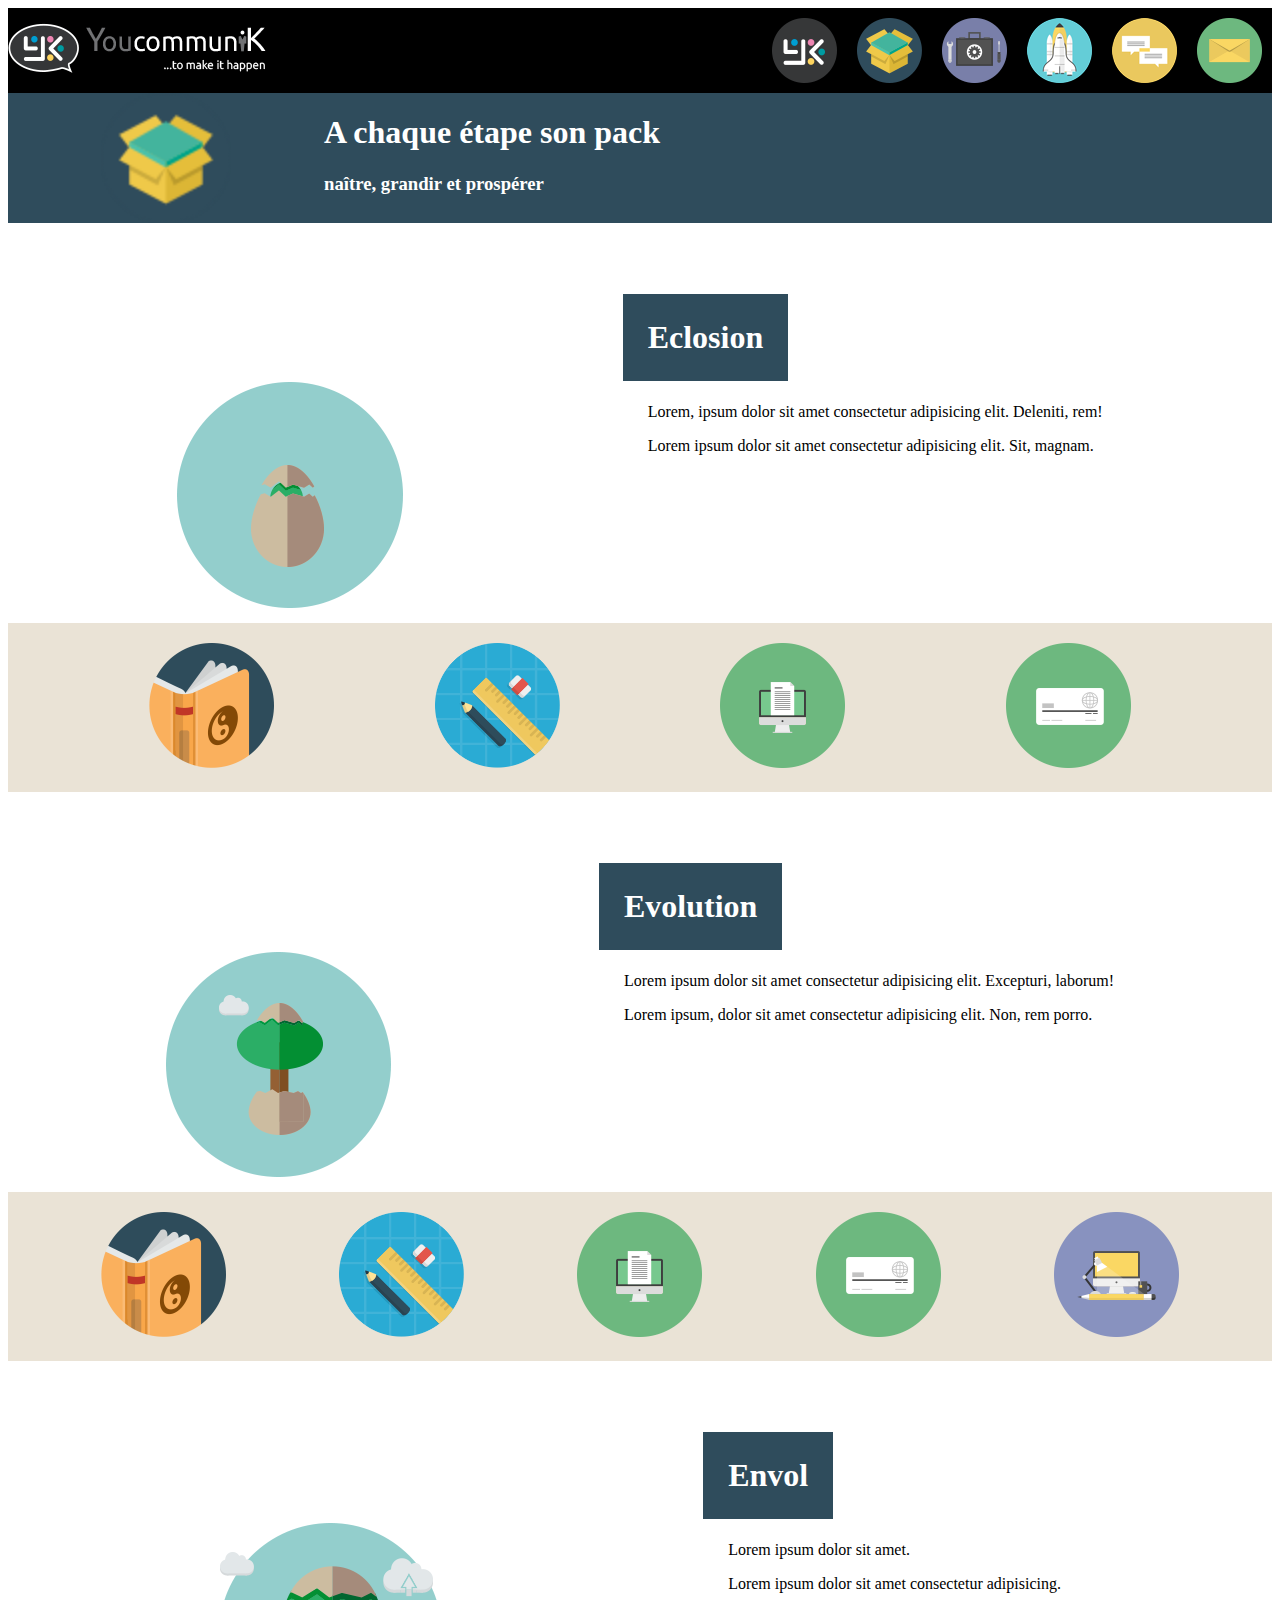
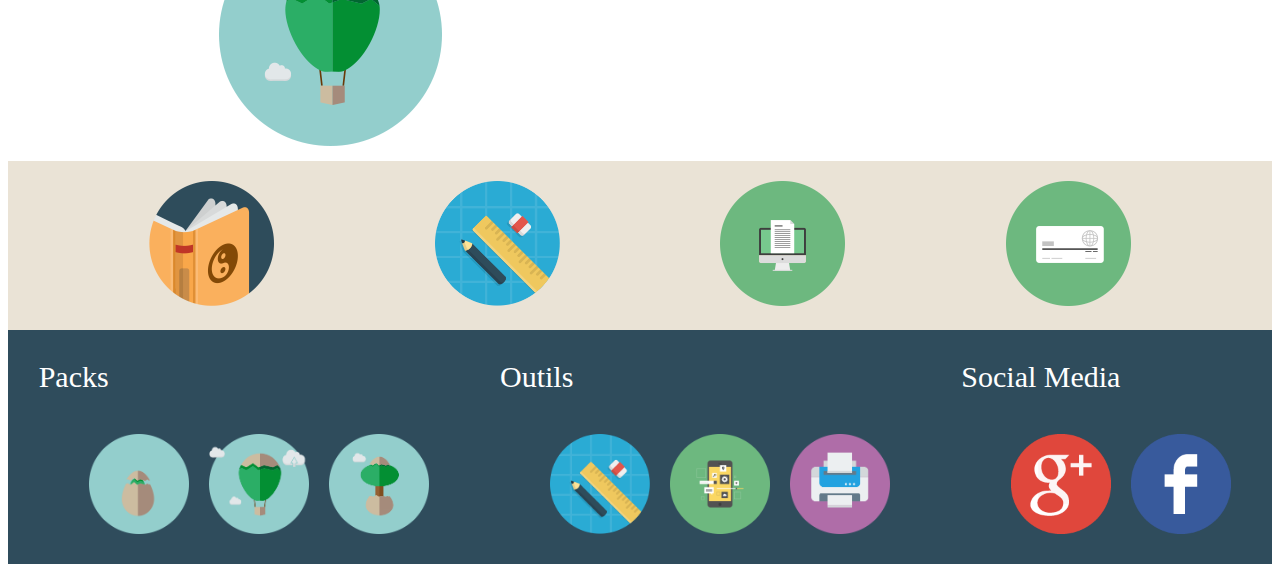
<file: Exercice_10_beyounik/index.html>
<!DOCTYPE html>
<html lang="fr">
<head>
    <meta charset="UTF-8">
    <meta http-equiv="X-UA-Compatible" content="IE=edge">
    <meta name="viewport" content="width=device-width, initial-scale=1.0">
    <title>Document</title>

    <link rel="stylesheet" href="./public/CSS/style.css">

</head>
<body>

    <header>
        <div class="logo">
            <img src="./public/img/logo-horizontal-fond-noir-couleur.png" alt="logo">
        </div>
        <div class="navbar">
            <img src="./public/img/home-icon.png" alt="">
            <img src="./public/img/packages-icon.png" alt="">
            <img src="./public/img/outils-icon.png" alt="">
            <img src="./public/img/projets-icon.png" alt="">
            <img src="./public/img/temoignages-icon.png" alt="">
            <img src="./public/img/contact-icon.png" alt="">
        </div>
    </header>

    <section class="first">
        <div class="first_logo">
            <img src="./public/img/packages-icon.png" alt="">
        </div>
        <div class="first_h1_h2">
            <h1>A chaque étape son pack</h1>
            <h3>naître, grandir et prospérer</h3>
        </div>
    </section>

    <section class="second">
        <div class="second_img">
            <img src="public/img/icon-eclosion.png">
        </div>
        <div class="second_text">
            <h1>Eclosion</h1>
            <p>Lorem, ipsum dolor sit amet consectetur adipisicing elit. Deleniti, rem!</p>
            <p>Lorem ipsum dolor sit amet consectetur adipisicing elit. Sit, magnam.</p>
        </div>
    </section>

    <section class="third">
        <div class="third_image1">
            <img src="./public/img/Logo-logo.png" alt="">
        </div>
        <div class="third_image2">
            <img src="./public/img/icon-charte-graphic.png" alt="">
        </div>
        <div class="third_image3">
            <img src="./public/img/site-single-page.png" alt="">
        </div>
        <div class="third_image4">
            <img src="./public/img/carte-visite.png" alt="">
        </div>
    </section>

    <section class="fourth">
        <div class="fourth_img">
            <img src="./public/img/icon-evolution.png" alt="">
        </div>
        <div class="fourth_text">
            <h1>Evolution</h1>
            <p>Lorem ipsum dolor sit amet consectetur adipisicing elit. Excepturi, laborum!</p>
            <p>Lorem ipsum, dolor sit amet consectetur adipisicing elit. Non, rem porro.</p>
        </div>
    </section>

    <section class="fifth">
        <div class="fifth_image1">
            <img src="./public/img/Logo-logo.png" alt="">
        </div>
        <div class="fifth_image2">
            <img src="./public/img/icon-charte-graphic.png" alt="">
        </div>
        <div class="fifth_image3">
            <img src="./public/img/site-single-page.png" alt="">
        </div>
        <div class="fifth_image4">
            <img src="./public/img/carte-visite.png" alt="">
        </div>
        <div class="fifth_image5">
            <img src="./public/img/site-vitrine.png" alt="">
        </div>

    </section>

    <section class="sixth">
        <div class="sixth_img">
            <img src="./public/img/icon-envole.png" alt="">
        </div>
        <div class="sixth_text">
            <h1>Envol</h1>
            <p>Lorem ipsum dolor sit amet.</p>
            <p>Lorem ipsum dolor sit amet consectetur adipisicing.</p>
        </div>
    </section>

    <section class="seventh">
        <div class="seventh_image1">
            <img src="./public/img/Logo-logo.png" alt="">
        </div>
        <div class="seventh_image2">
            <img src="./public/img/icon-charte-graphic.png" alt="">
        </div>
        <div class="seventh_image3">
            <img src="./public/img/site-single-page.png" alt="">
        </div>
        <div class="seventh_image4">
            <img src="./public/img/carte-visite.png" alt="">
        </div>

    </section>

    <footer>
        <div class="footer_pack">
            <p>Packs</p>
            <ul>
                <li><img src="./public/img/icon-eclosion.png" alt=""></li>
                <li><img src="./public/img/icon-envole.png" alt=""></li>
                <li><img src="./public/img/icon-evolution.png" alt=""></li>
            </ul>
        </div>
        <div class="footer_outils">
            <p>Outils</p>
            <ul>
                <li><img src="./public/img/icon-charte-graphic.png" alt=""></li>
                <li><img src="./public/img/reseaux-sociaux.png" alt=""></li>
                <li><img src="./public/img/print.png" alt=""></li>
            </ul>
        </div>
        <div class="footer_socialmedia">
            <p>Social Media</p>
            <ul>
                <li><img src="./public/img/google-plus.png" alt=""></li>
                <li><img src="./public/img/social-f.png" alt=""></li>
            </ul>
        </div>
    </footer>
    
</body>
</html>
</file>
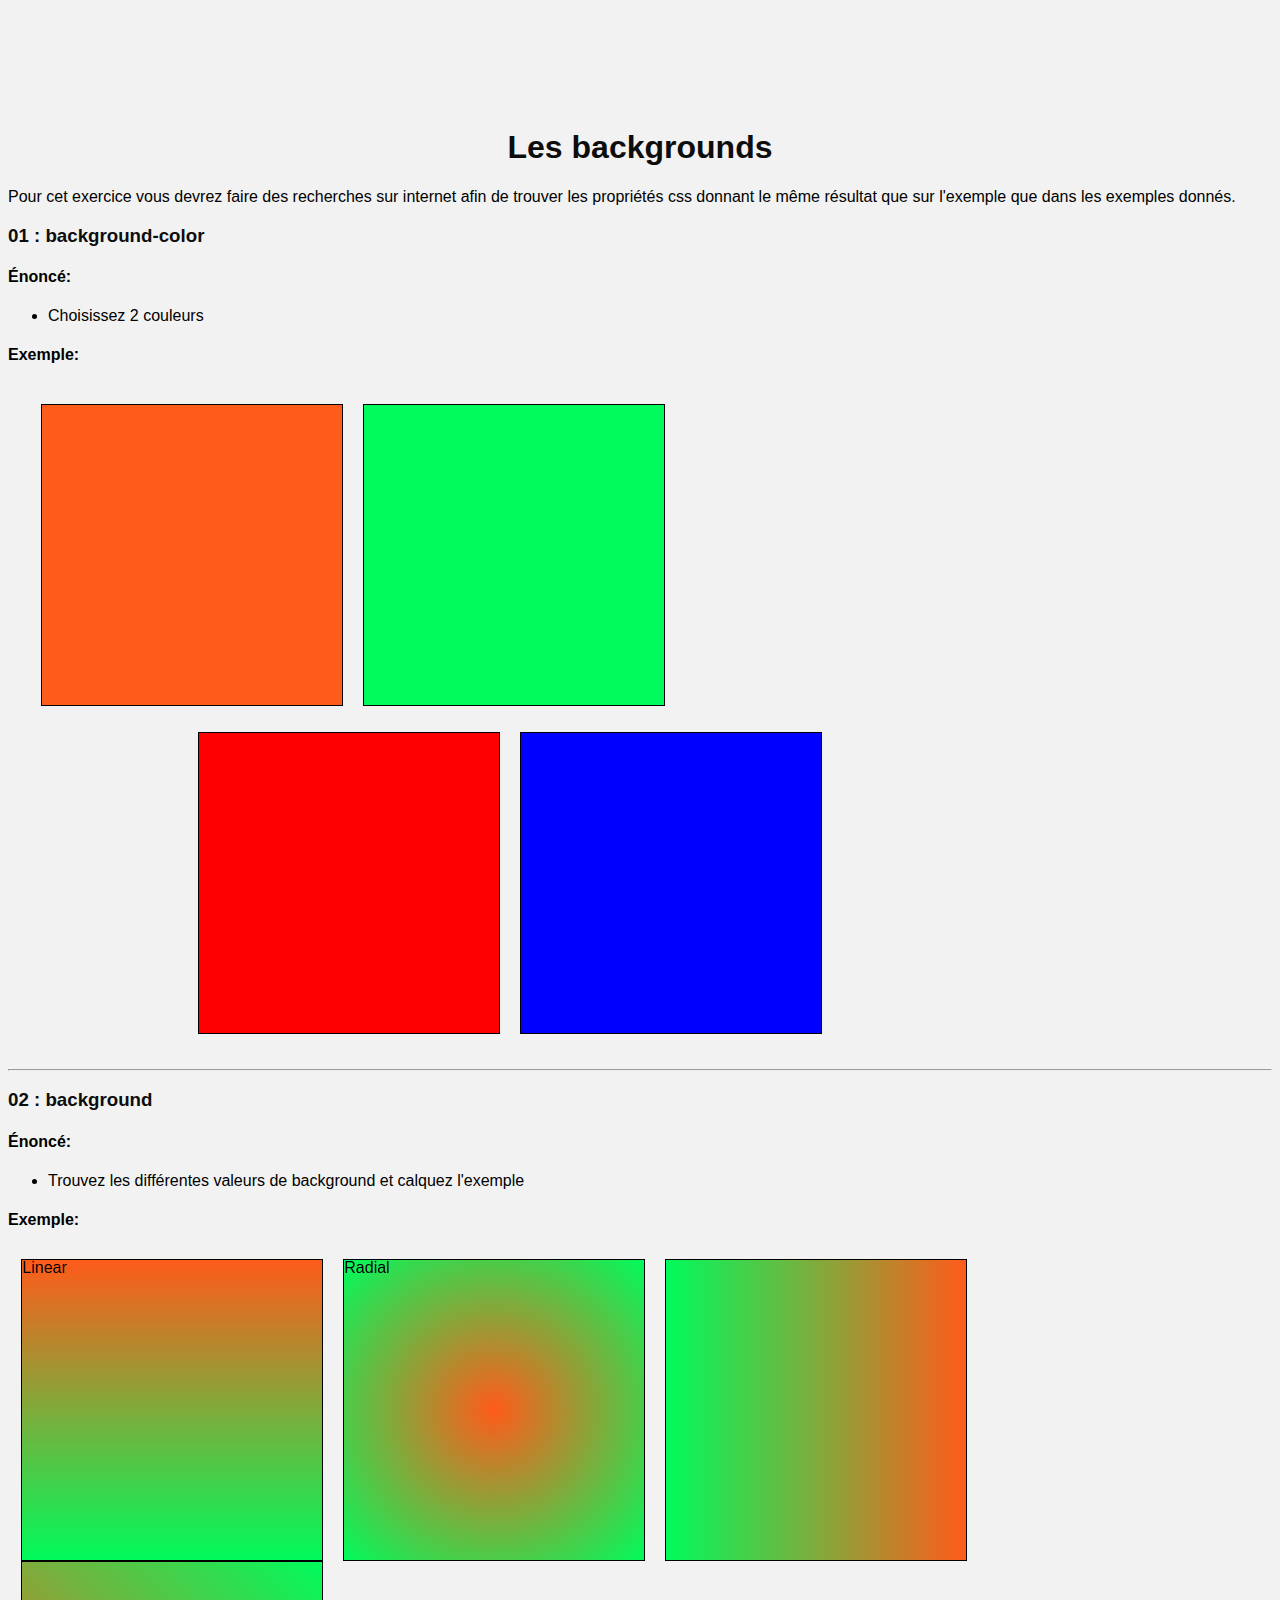
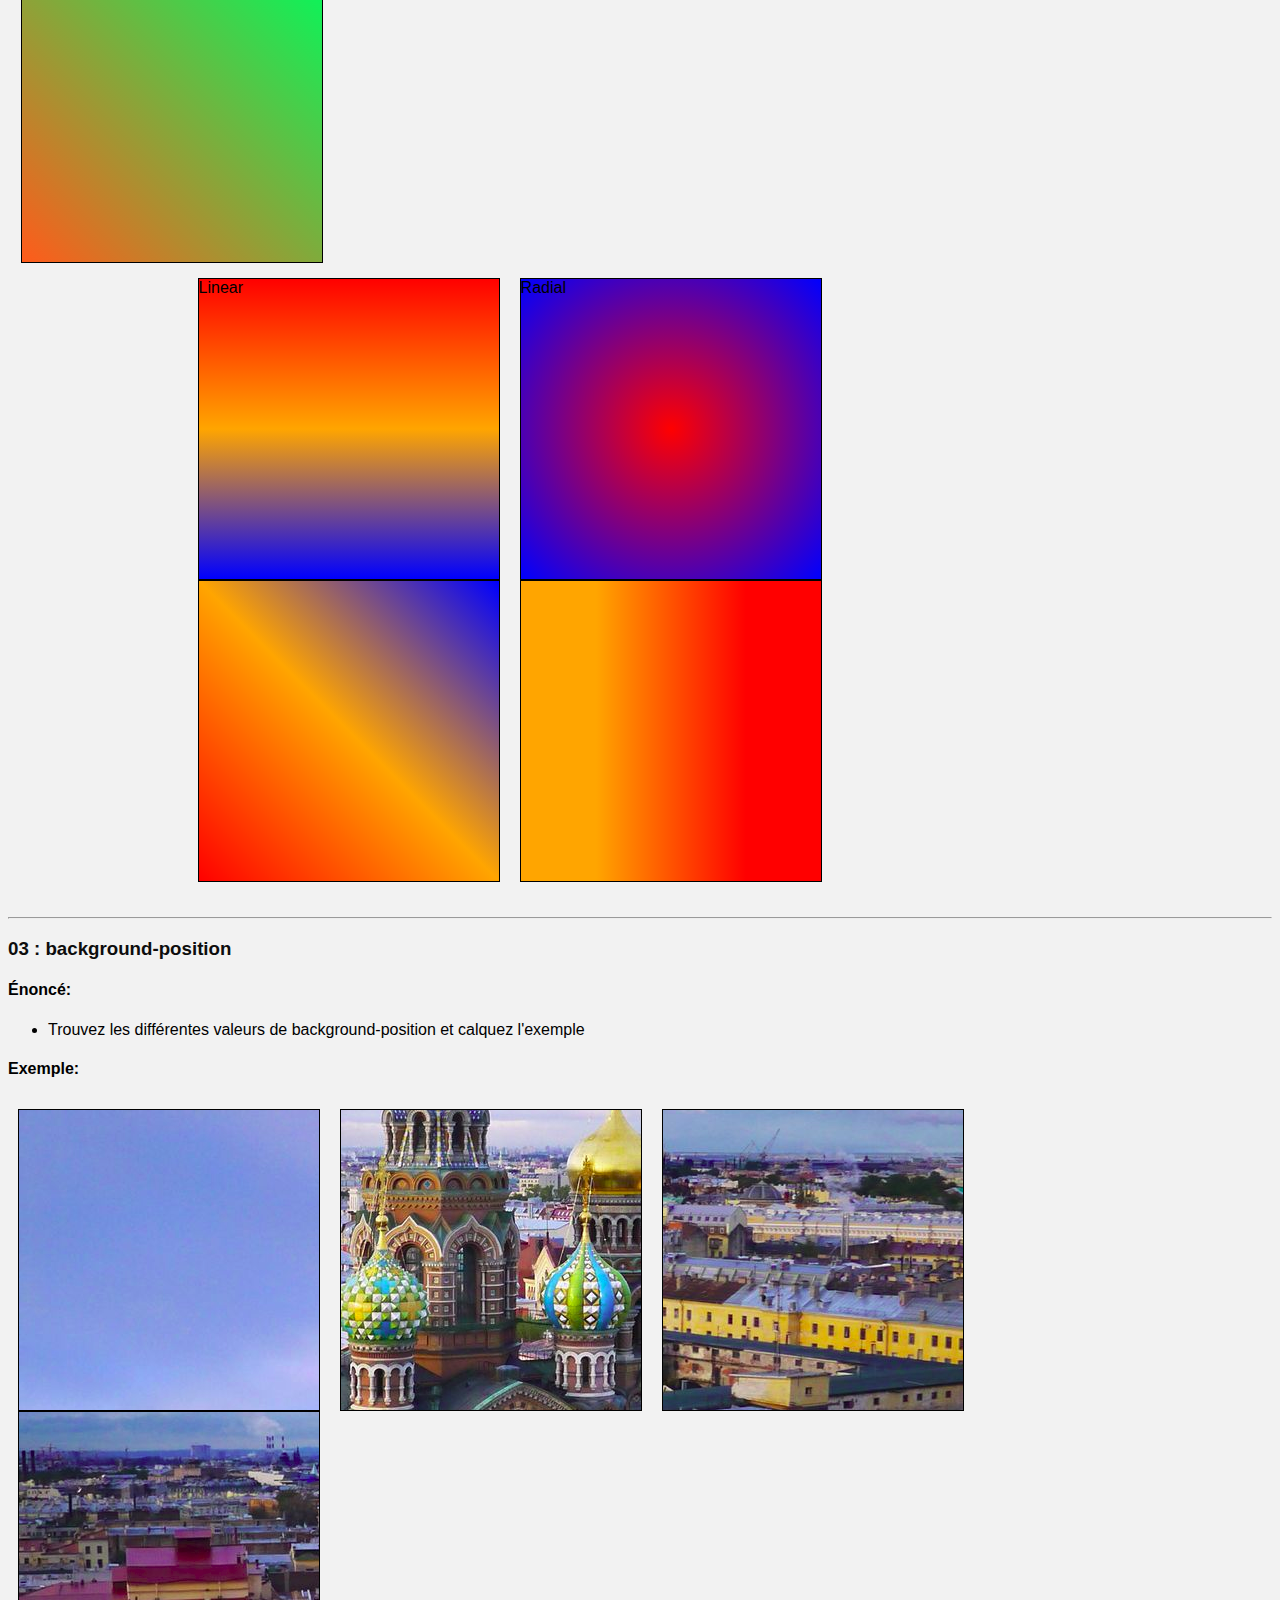
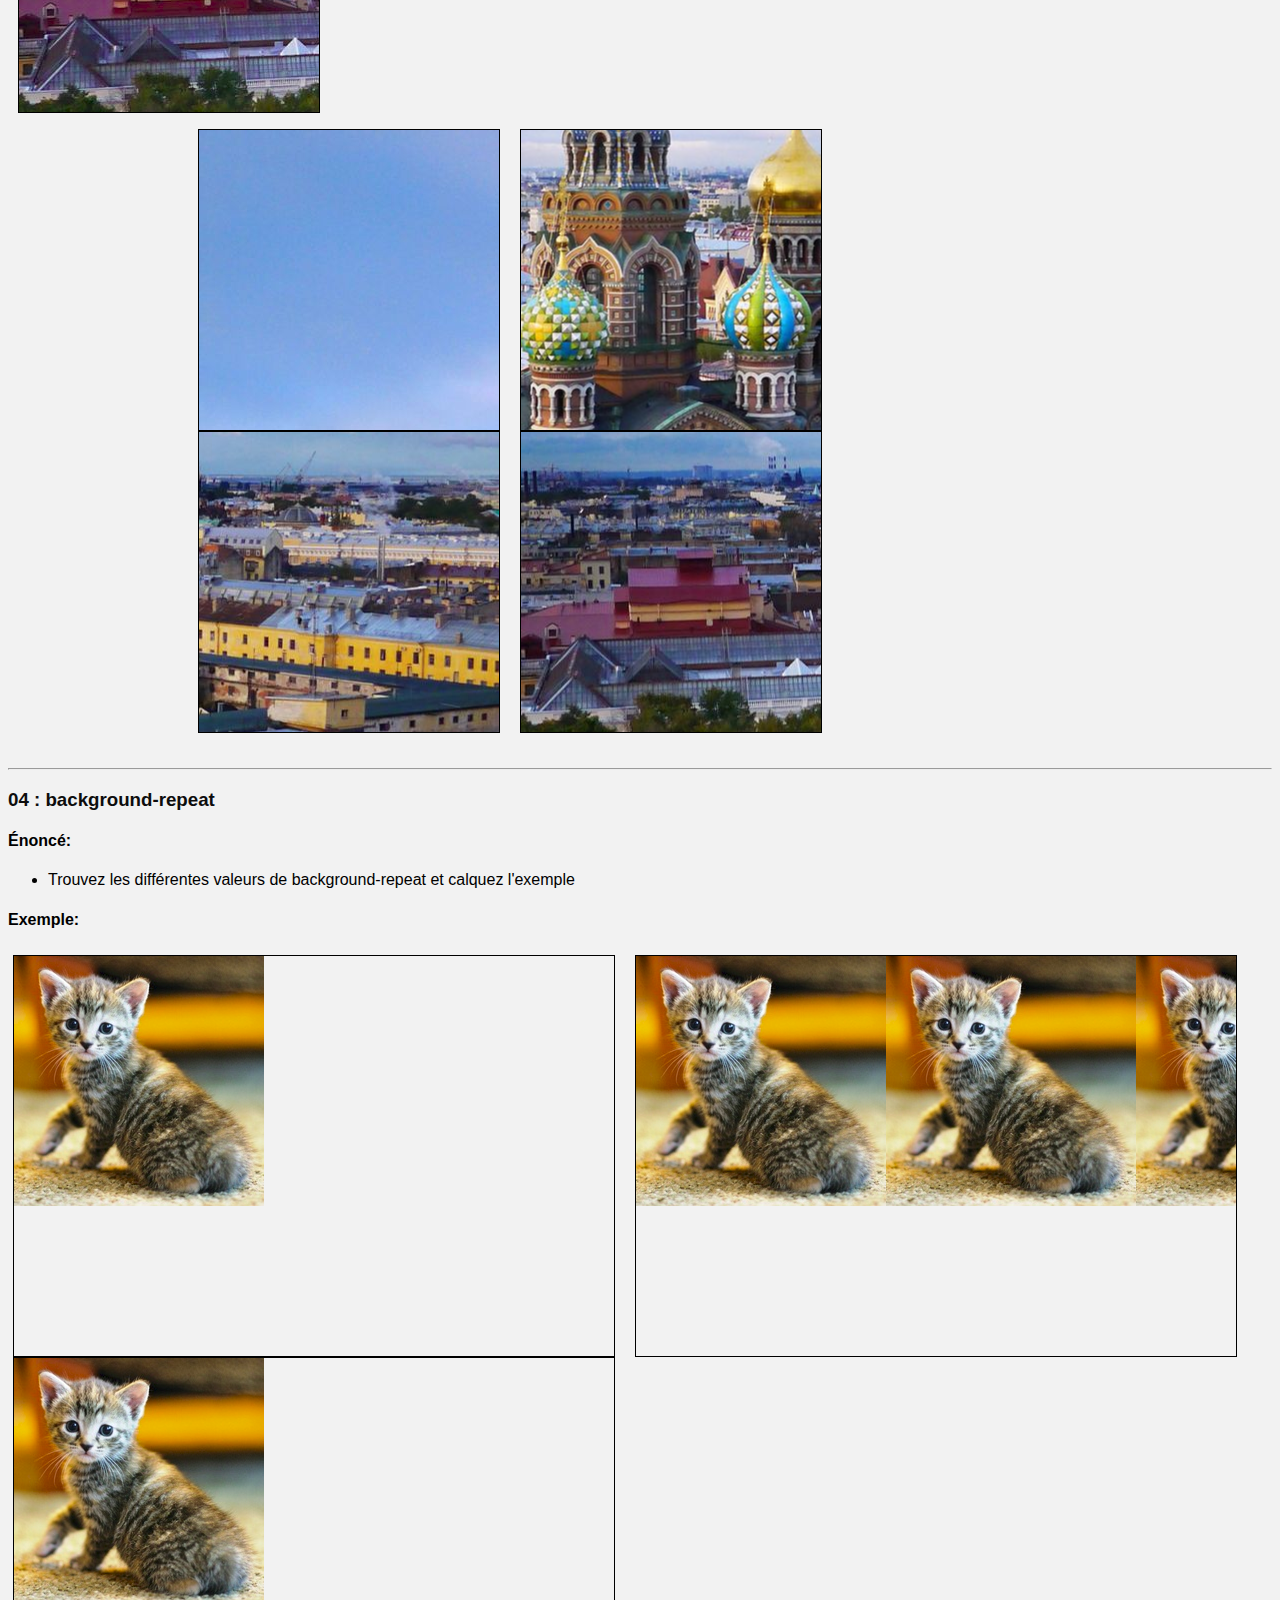
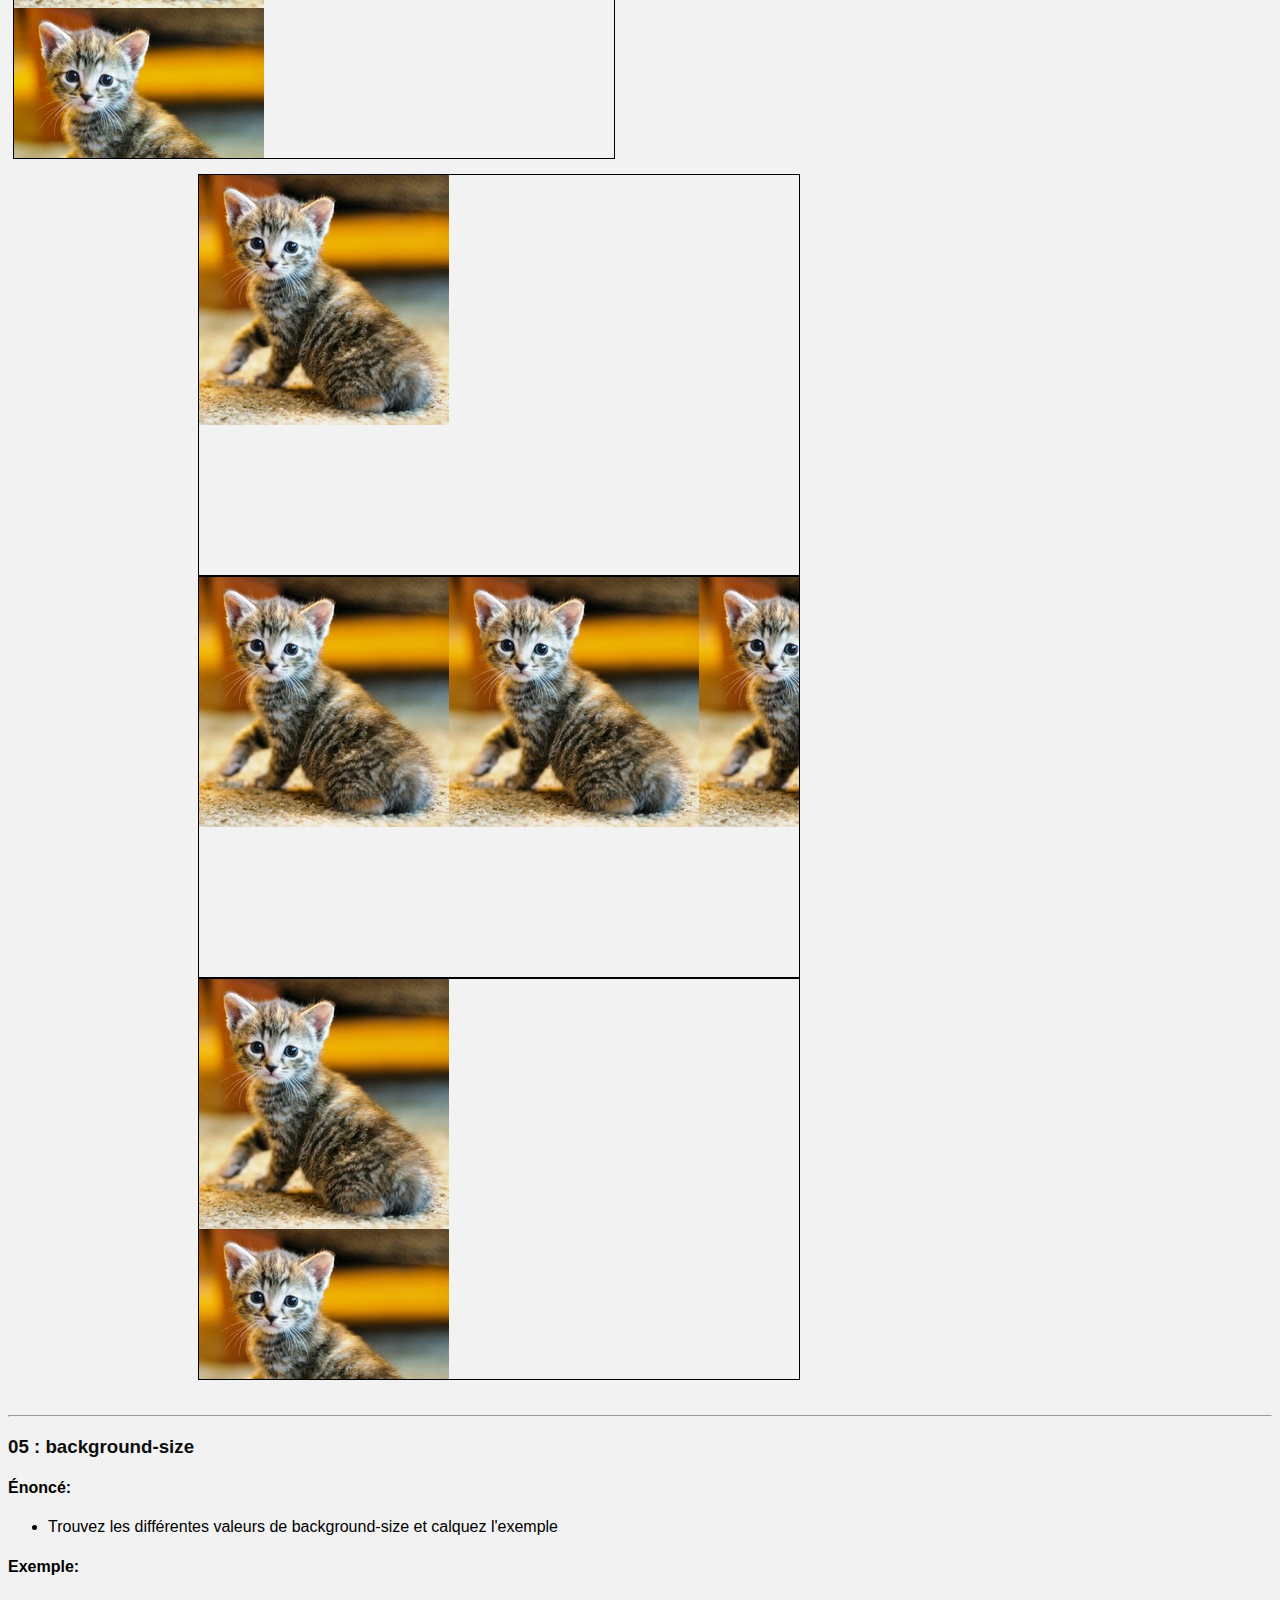
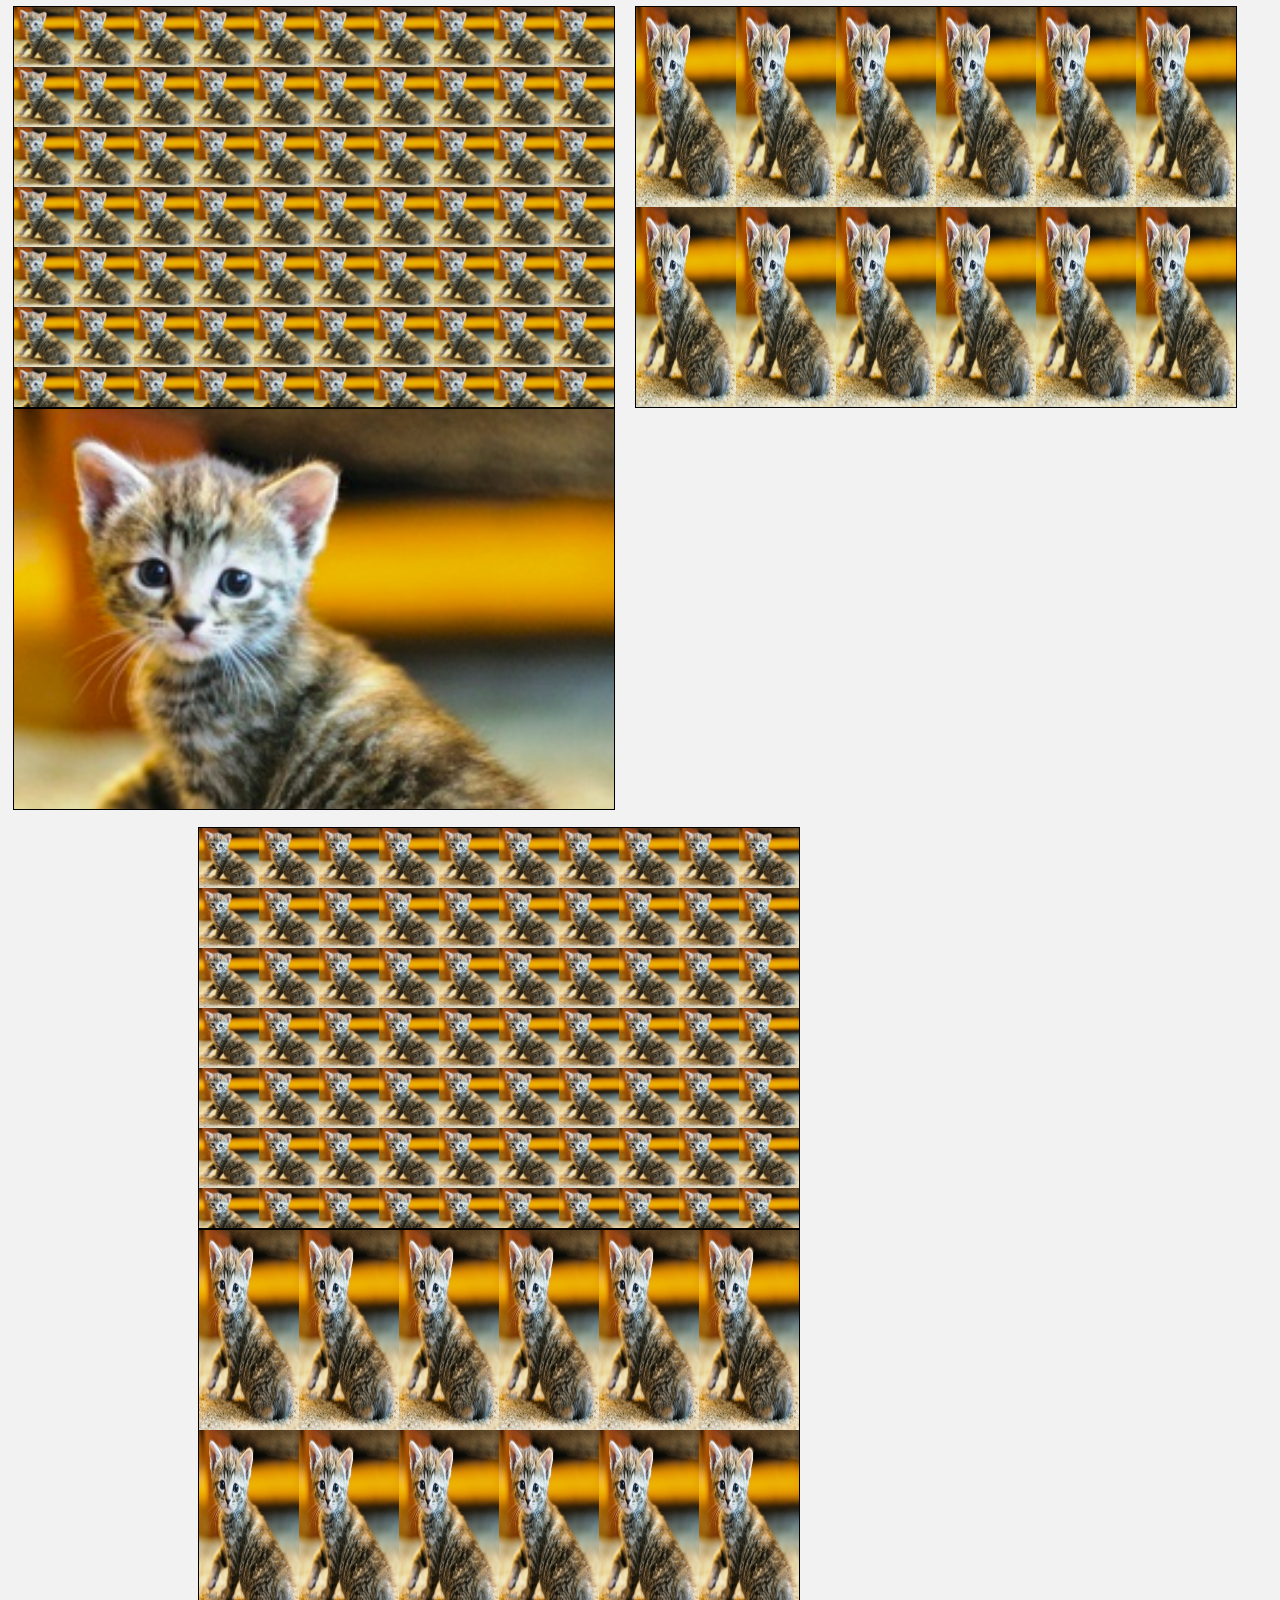
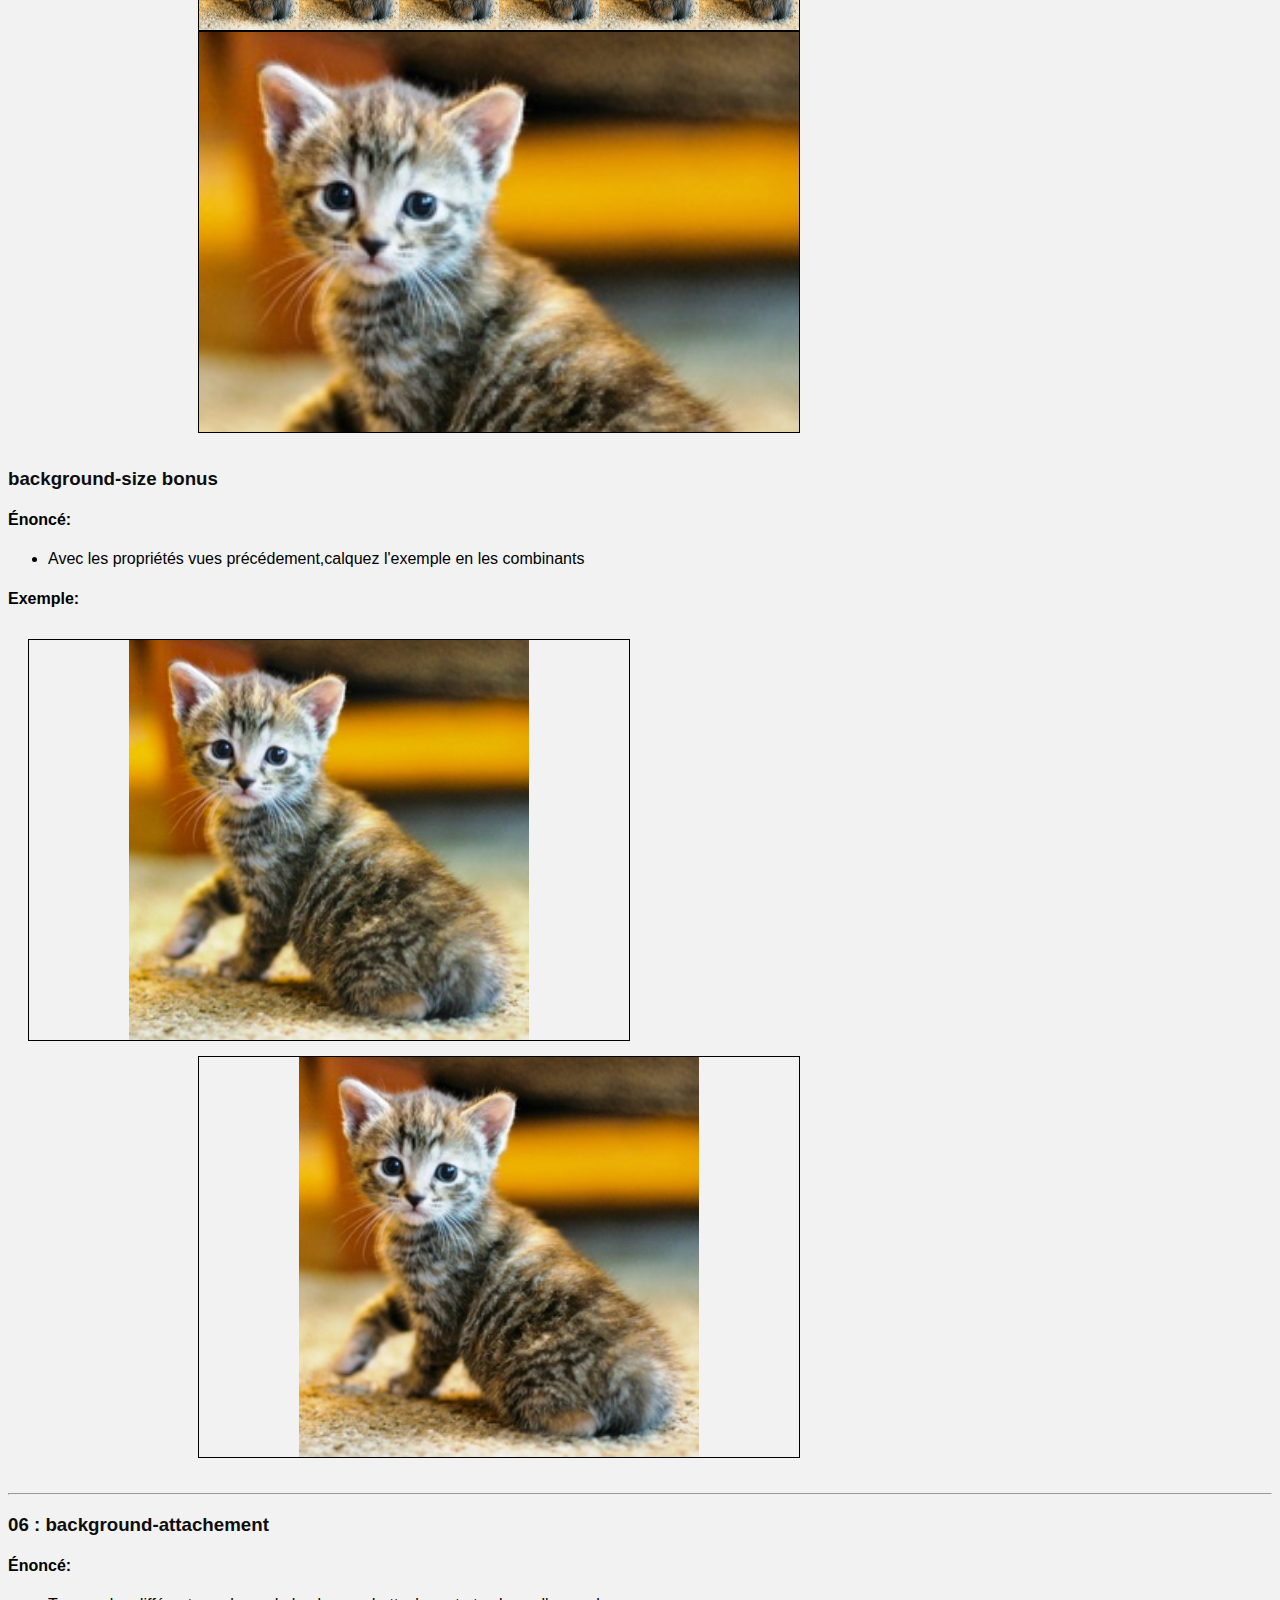
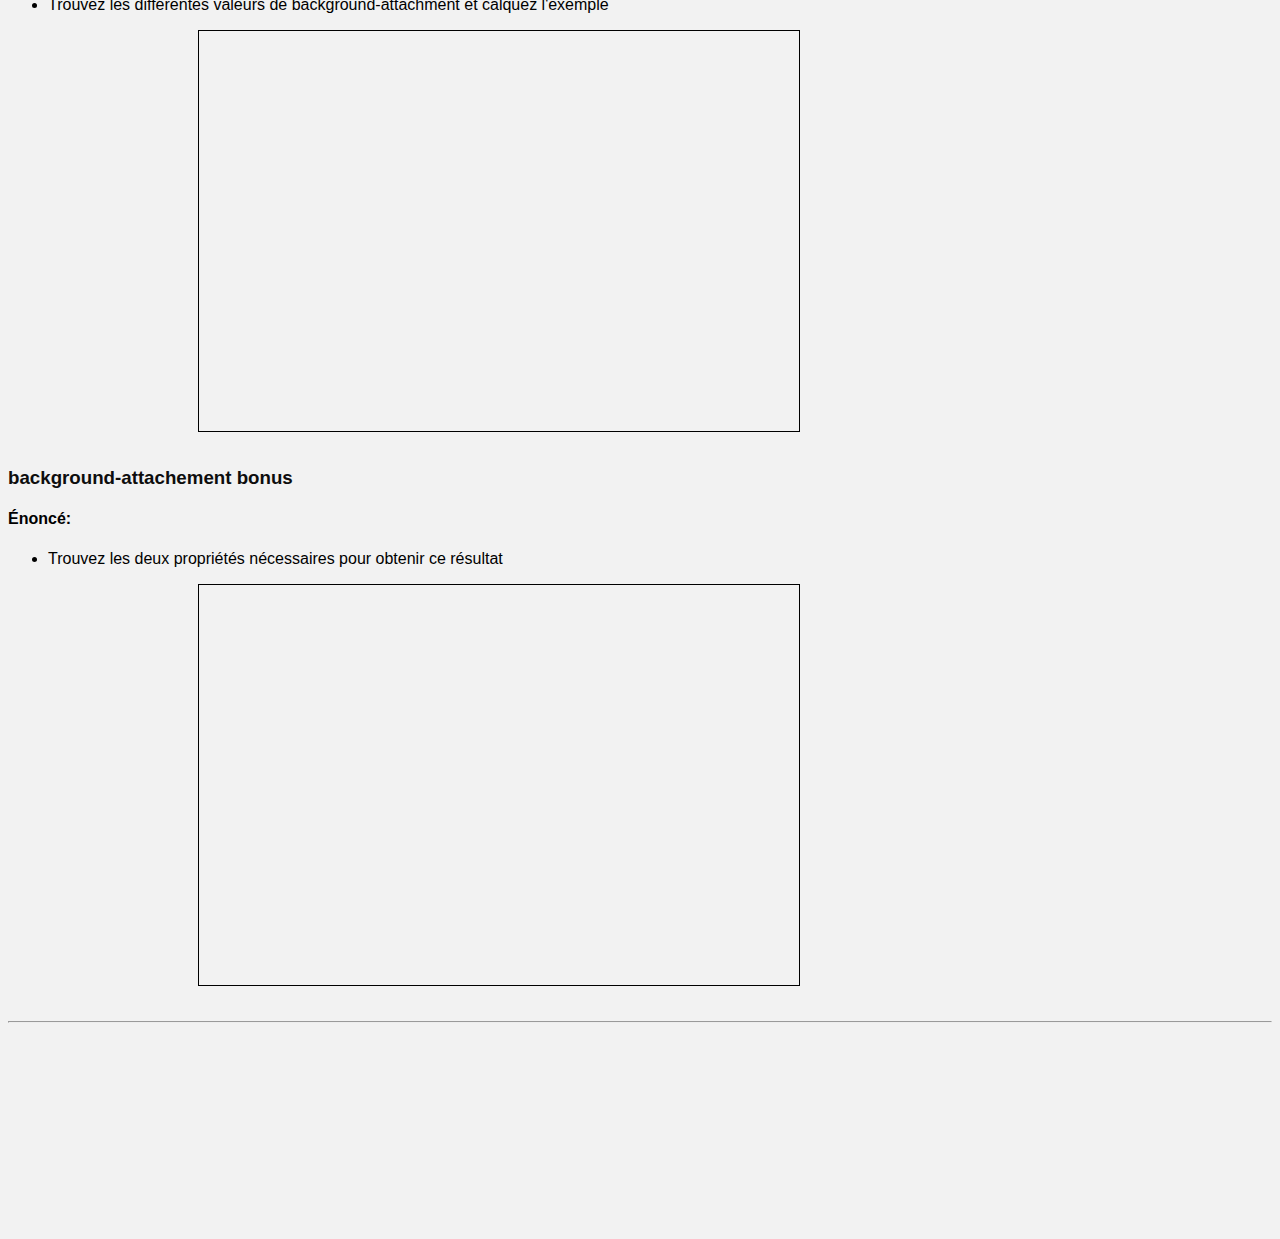
<file: Exercice_2_background/index.html>
<!DOCTYPE html>
<html lang="fr">

<head>
    <meta charset="UTF-8">
    <meta name="viewport" content="width=device-width, initial-scale=1.0">
    <meta http-equiv="X-UA-Compatible" content="ie=edge">
    <link rel="stylesheet" href="css/style.css">
    <title>Les Backgrounds - consignes </title>
</head>

<body>


    <h1>Les backgrounds</h1>
    <p>Pour cet exercice vous devrez faire des recherches sur internet afin de trouver les propriétés css donnant le même résultat que sur l'exemple
        que dans les exemples donnés.

    </p>

    <h3>01 : background-color</h3>
    <h4>Énoncé:</h4>
    <ul>
        <li>
            Choisissez 2 couleurs
        </li>
    </ul>
    <h4>Exemple:</h4>
    <img src="images/exemples/exo_01.png" alt=""> 
    <div class="container">
        <div class="bg-color-1 float-left box-300"></div>
        <div class="bg-color-2 float-left box-300"></div>
    </div>
    <div class="clear"></div>
    <hr>

    <h3>02 : background</h3>
    <h4>Énoncé:</h4>
    <ul>
        <li>
            Trouvez les différentes valeurs de background et calquez l'exemple
        </li>
    </ul>
    <h4>Exemple:</h4>
    <img src="images/exemples/exo_02.png" alt=""> 
    <div class="container">
        <div class="bg-1 float-left box-300">Linear</div>
        <div class="bg-2 float-left box-300">Radial</div>
        <div class="bg-3 float-left box-300"></div>
        <div class="bg-4 float-left box-300"></div>
    </div>
    <div class="clear"></div>
    <hr>

    <h3>03 : background-position</h3>
    <h4>Énoncé:</h4>
    <ul>
        <li>
            Trouvez les différentes valeurs de background-position et calquez l'exemple
        </li>
    </ul>
    <h4>Exemple:</h4>
    <img src="images/exemples/exo_03.png" alt=""> 
    <div class="container">
        <div class="float-left img-1 box-300"></div>
        <div class="float-left img-2 box-300"></div>
        <div class="float-left img-3 box-300"></div>
        <div class="float-left img-4 box-300"></div>
    </div>
    <div class="clear"></div>
    <hr>

    <h3>04 : background-repeat</h3>
    <h4>Énoncé:</h4>
    <ul>
        <li>
            Trouvez les différentes valeurs de background-repeat et calquez l'exemple
        </li>
    </ul>
    <h4>Exemple:</h4>
    <img src="images/exemples/exo_04.png" alt=""> 
    <div class="container">
        <div class="float-left img-5 box-400-600"></div>
        <div class="float-left img-6 box-400-600"></div>
        <div class="float-left img-7 box-400-600"></div>
    </div>
    <div class="clear"></div>
    <hr>
    <h3>05 : background-size</h3>
    <h4>Énoncé:</h4>
    <ul>
        <li>
            Trouvez les différentes valeurs de background-size et calquez l'exemple
        </li>
    </ul>
    <h4>Exemple:</h4>
    <img src="images/exemples/exo_05.png" alt=""> 
    <div class="container">
        <div class="float-left img-8 box-400-600"></div>
        <div class="float-left img-9 box-400-600"></div>
        <div class="float-left img-10 box-400-600"></div>
    </div>
    <h3>background-size
        <strong>bonus</strong>
    </h3>
    <h4>Énoncé:</h4>
    <ul>
        <li>
            Avec les propriétés vues précédement,calquez l'exemple en les combinants
        </li>
    </ul>
    <h4>Exemple:</h4>
    <img src="images/exemples/exo_05_bonus.png" alt=""> 
    <div class="container">
        <div class="float-left img-11 box-400-600"></div>
    </div>
    <div class="clear"></div>
    <hr>

    <h3>06 : background-attachement</h3>
    <h4>Énoncé:</h4>
    <ul>
        <li>
            Trouvez les différentes valeurs de background-attachment et calquez l'exemple
        </li>
    </ul>
    <div class="container">
        <div class="float-left img-12 box-400-600"></div>
    </div>
    <h3>background-attachement
        <strong>bonus</strong>
    </h3>
    <h4>Énoncé:</h4>
    <ul>
        <li>
            Trouvez les deux propriétés nécessaires pour obtenir ce résultat
        </li>
    </ul>
    
    <div class="container">
        <div class="float-left img-13 box-400-600"></div>
    </div>
    <div class="clear"></div>
    <hr>



</body>

</html>
</file>
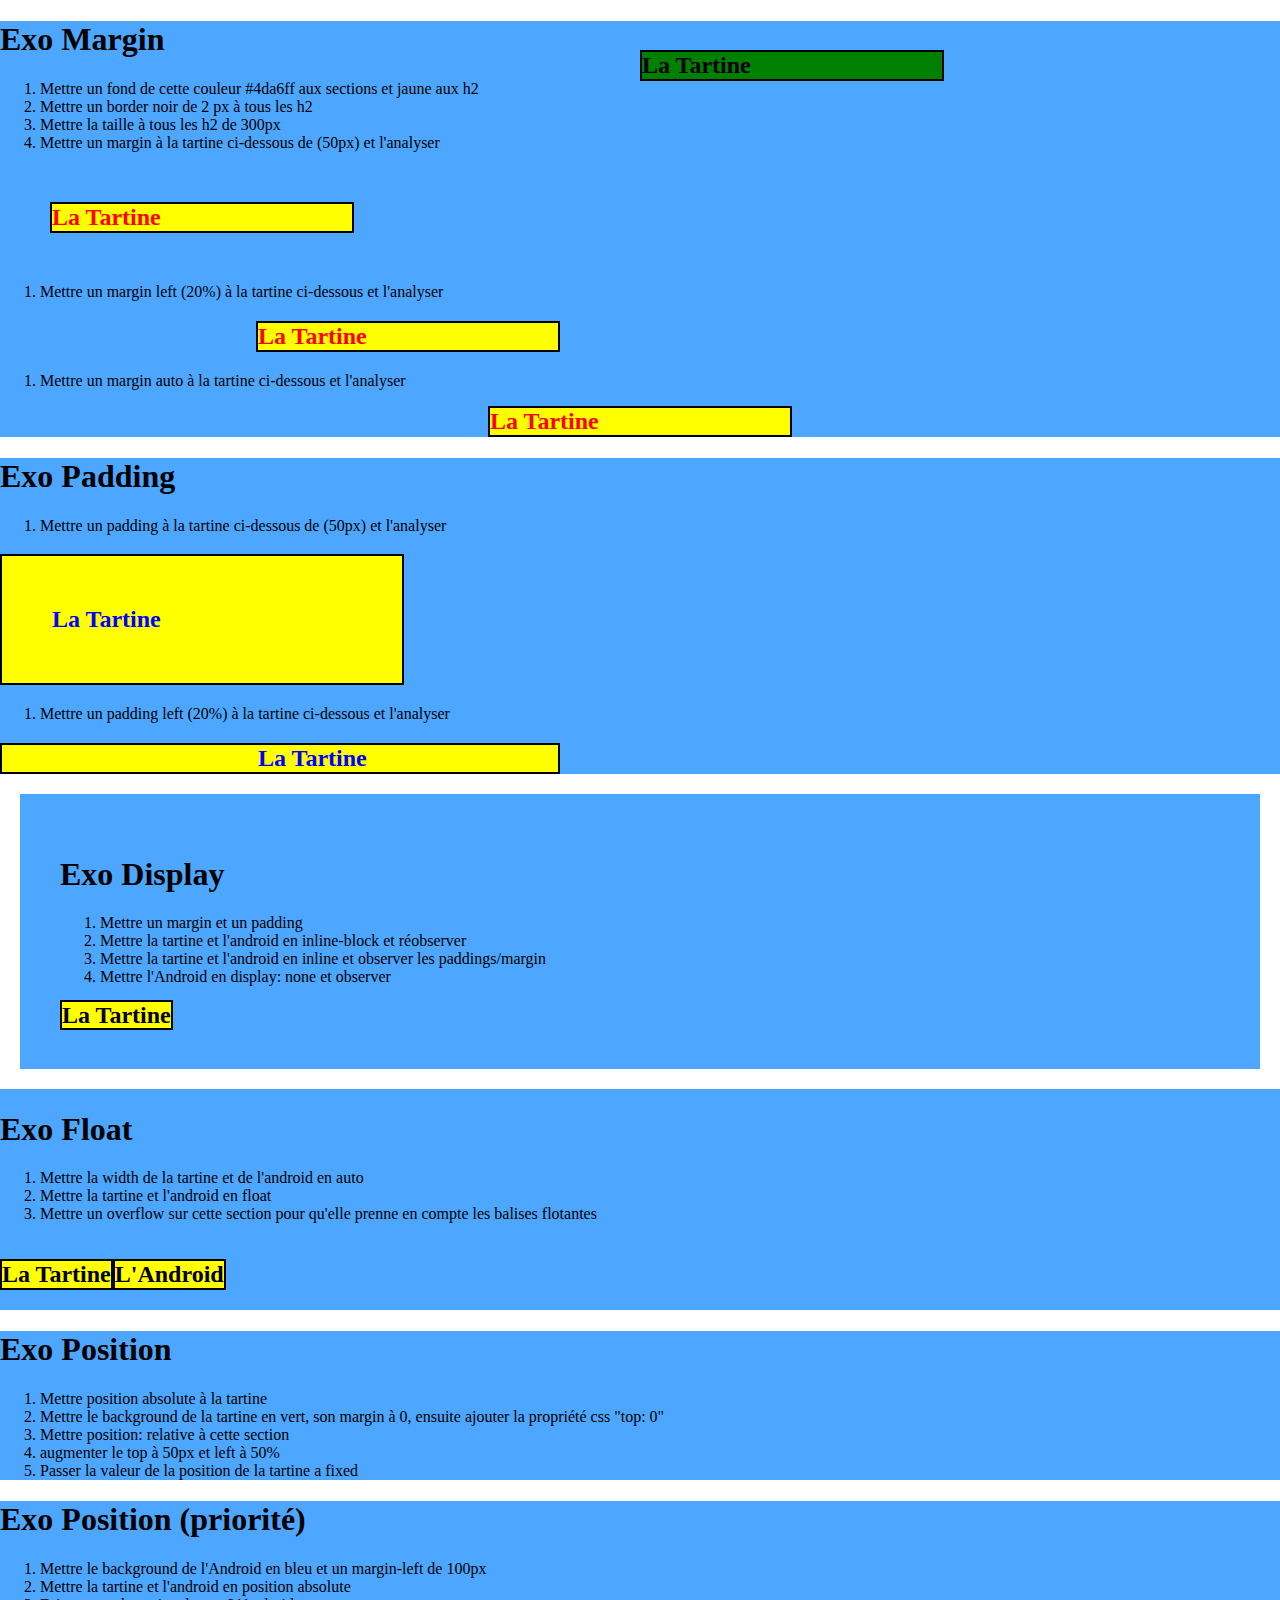
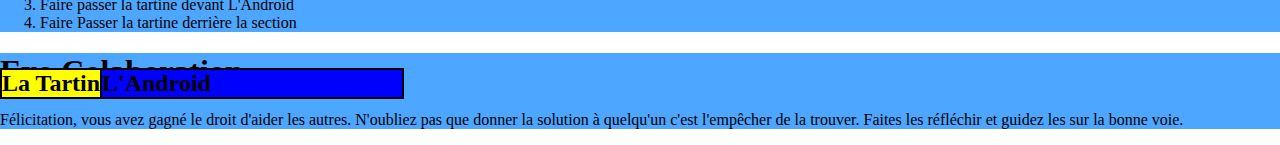
<file: Exercice_5_position/index.html>
<!DOCTYPE html>
<html lang="en">

<head>
  <meta charset="UTF-8">
  <meta name="viewport" content="width=device-width, initial-scale=1.0">
  <meta http-equiv="X-UA-Compatible" content="ie=edge">
  <link rel="stylesheet" href="public/css/style.css">
  <title>Document</title>
</head>

<body>
  <section>
    <h1>Exo Margin</h1>
    <ol>
      <li>Mettre un fond de cette couleur #4da6ff aux sections et jaune aux h2</li>
      <li>Mettre un border noir de 2 px à tous les h2</li>
      <li>Mettre la taille à tous les h2 de 300px</li>
      <li>Mettre un margin à la tartine ci-dessous de (50px) et l'analyser</li>
    </ol>
    <h2>La Tartine</h2>
    <ol>
      <li>Mettre un margin left (20%) à la tartine ci-dessous et l'analyser</li>
    </ol>
    <h2>La Tartine</h2>
    <ol>
      <li>Mettre un margin auto à la tartine ci-dessous et l'analyser</li>
    </ol>
    <h2>La Tartine</h2>
  </section>

  <section>
    <h1>Exo Padding</h1>
    <ol>
      <li>Mettre un padding à la tartine ci-dessous de (50px) et l'analyser</li>
    </ol>
    <h2>La Tartine</h2>
    <ol>
      <li>Mettre un padding left (20%) à la tartine ci-dessous et l'analyser</li>
    </ol>
    <h2>La Tartine</h2>
  </section>

  <section>
    <h1>Exo Display</h1>
    <ol>
      <li>Mettre un margin et un padding</li>
      <li>Mettre la tartine et l'android en inline-block et réobserver</li>
      <li>Mettre la tartine et l'android en inline et observer les paddings/margin
        <!-- Les margin top et bottom ne sont plus pris en compte alors que les paddings tops et bottom existent et ne prennent
          plus en compte les éléments autour (donc les supperposent) -->
      </li>
      <li>Mettre l'Android en display: none et observer</li>
    </ol>
    <h2>La Tartine</h2>
    <h2>L'Android</h2>
  </section>

  <section>
    <h1>Exo Float</h1>
    <ol>
      <li>Mettre la width de la tartine et de l'android en auto</li>
      <!-- permet de réinitialiser la largeur -->
      <li>Mettre la tartine et l'android en float</li>
      <li>Mettre un overflow sur cette section pour qu'elle prenne en compte les balises flotantes</li>
      <!-- l'overflow hidden va faire en sorte de ne pas cacher les éléments qui ne sont pas sensé sortir du block. Donc il va agrandir ce block -->
    </ol>
    <h2>La Tartine</h2>
    <h2>L'Android</h2>
  </section>
  <section>
    <h1>Exo Position</h1>
    <ol>
      <li>Mettre position absolute à la tartine</li>
      <!-- la tartine n'est plus prise en compte par la section (elle est comme "décolée") -->
      <li>Mettre le background de la tartine en vert, son margin à 0, ensuite ajouter la propriété css "top: 0"</li>
      <!-- MAIS OU EST LA TARTINE ??
        la tartine est à 0 px du top du body -->
      <li>Mettre position: relative à cette section</li>
      <!-- "position:absolute;" se rapporte au parent le plus proche qui possède la propriété css "position: relative;" -->
      <li>augmenter le top à 50px et left à 50%</li>
      <li>Passer la valeur de la position de la tartine a fixed</li>
      <!-- la tartine est maintenant en fixed,vous pouvez observer le phénomène quand vous scrollez dans votre page,la tartine reste fixe par rapport à votre écran -->
    </ol>
    <h2>La Tartine</h2>
  </section>

  <section>
    <h1>Exo Position (priorité)</h1>
    <ol>
      <li>Mettre le background de l'Android en bleu et un margin-left de 100px</li>
      <li>Mettre la tartine et l'android en position absolute</li>
      <!-- La Tartine et l'Android se "décollent" du block et se superposent et l'Android est au dessus de la tartine car il est positionné après La Tartine dans l'html -->
      <li>Faire passer la tartine devant L'Android</li>
      <li>Faire Passer la tartine derrière la section</li>
    </ol>
    <h2>La Tartine</h2>
    <h2>L'Android</h2>
  </section>

  <section>
    <h1>Exo Colaboration</h1>
    <p>Félicitation, vous avez gagné le droit d'aider les autres. N'oubliez pas que donner la solution à quelqu'un c'est l'empêcher
      de la trouver. Faites les réfléchir et guidez les sur la bonne voie.
    </p>
  </section>

</body>

</html>
</file>
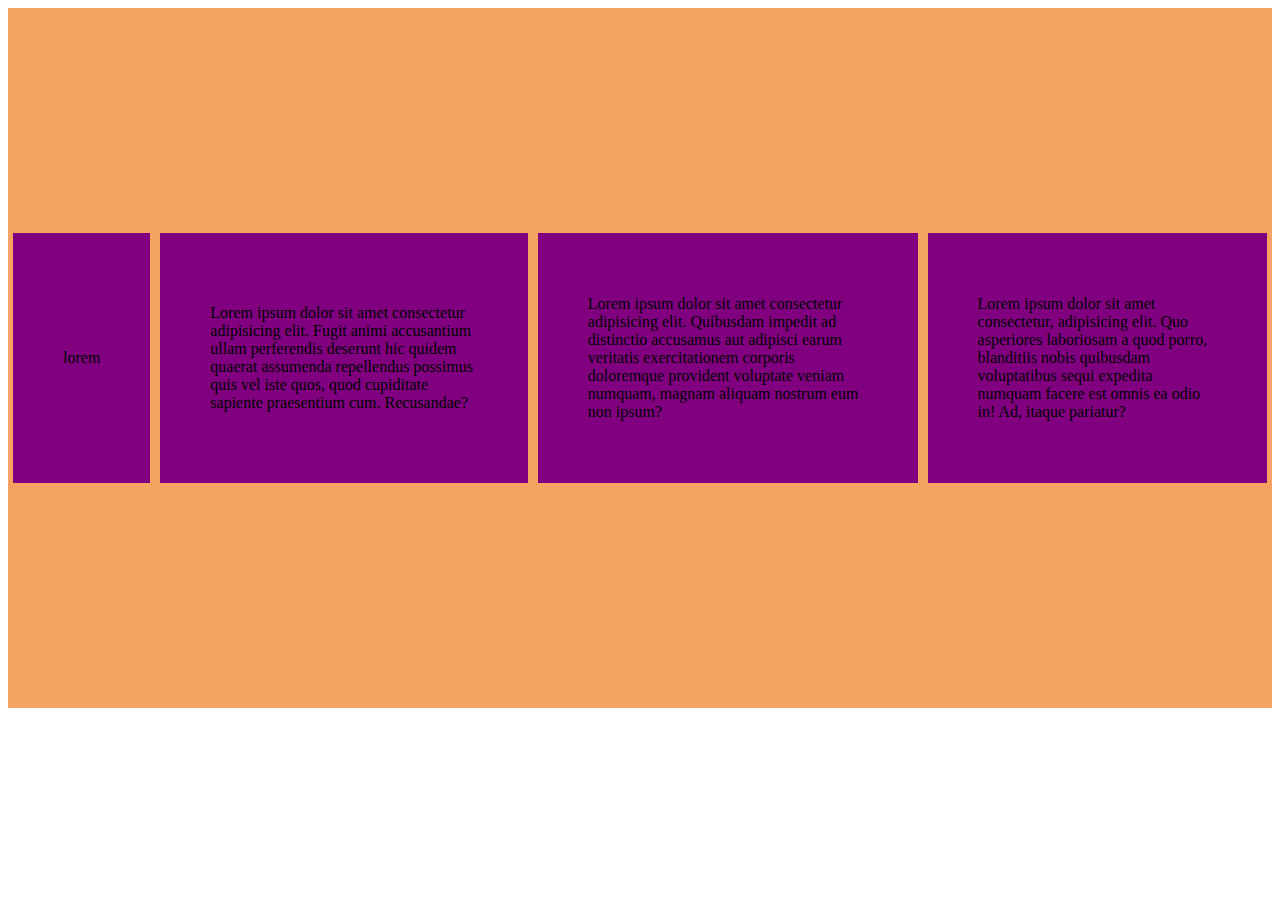
<file: Exercice_6_flex/index.html>
<!DOCTYPE html>
<html lang="en">

<head>
  <meta charset="UTF-8">
  <meta name="viewport" content="width=device-width, initial-scale=1.0">
  <meta http-equiv="X-UA-Compatible" content="ie=edge">
  <title>Document</title>
  <link rel="stylesheet" href="./CSS/style.css">
</head>

<body>
  <section>
    <div class="flex-container">
      <div class="flex-item">lorem</div>
      <div class="flex-item">Lorem ipsum dolor sit amet consectetur adipisicing elit. Fugit animi accusantium ullam perferendis deserunt hic quidem
        quaerat assumenda repellendus possimus quis vel iste quos, quod cupiditate sapiente praesentium cum. Recusandae?</div>
      <div class="flex-item">Lorem ipsum dolor sit amet consectetur adipisicing elit. Quibusdam impedit ad distinctio accusamus aut adipisci earum
        veritatis exercitationem corporis doloremque provident voluptate veniam numquam, magnam aliquam nostrum eum non ipsum?</div>
      <div class="flex-item">Lorem ipsum dolor sit amet consectetur, adipisicing elit. Quo asperiores laboriosam a quod porro, blanditiis nobis quibusdam
        voluptatibus sequi expedita numquam facere est omnis ea odio in! Ad, itaque pariatur?</div>
    </div>
  </section>
</body>
</html>
</file>
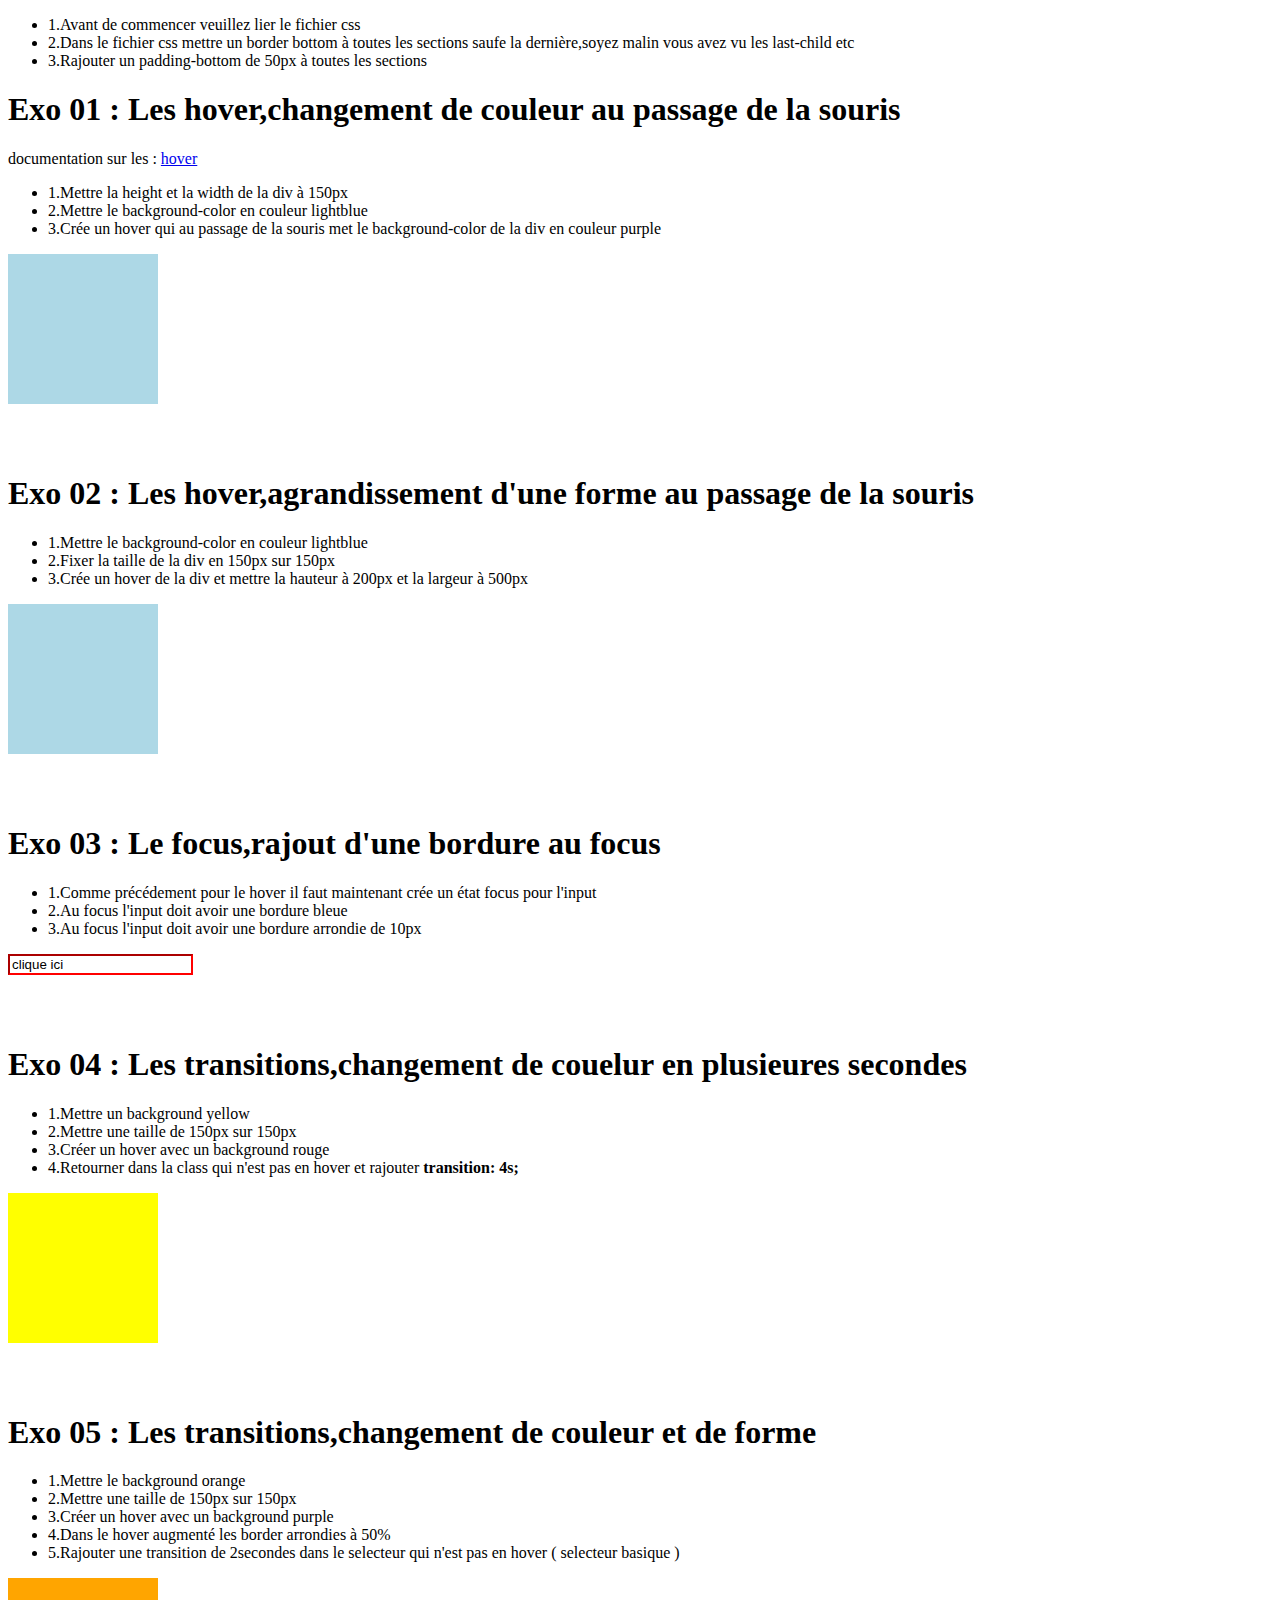
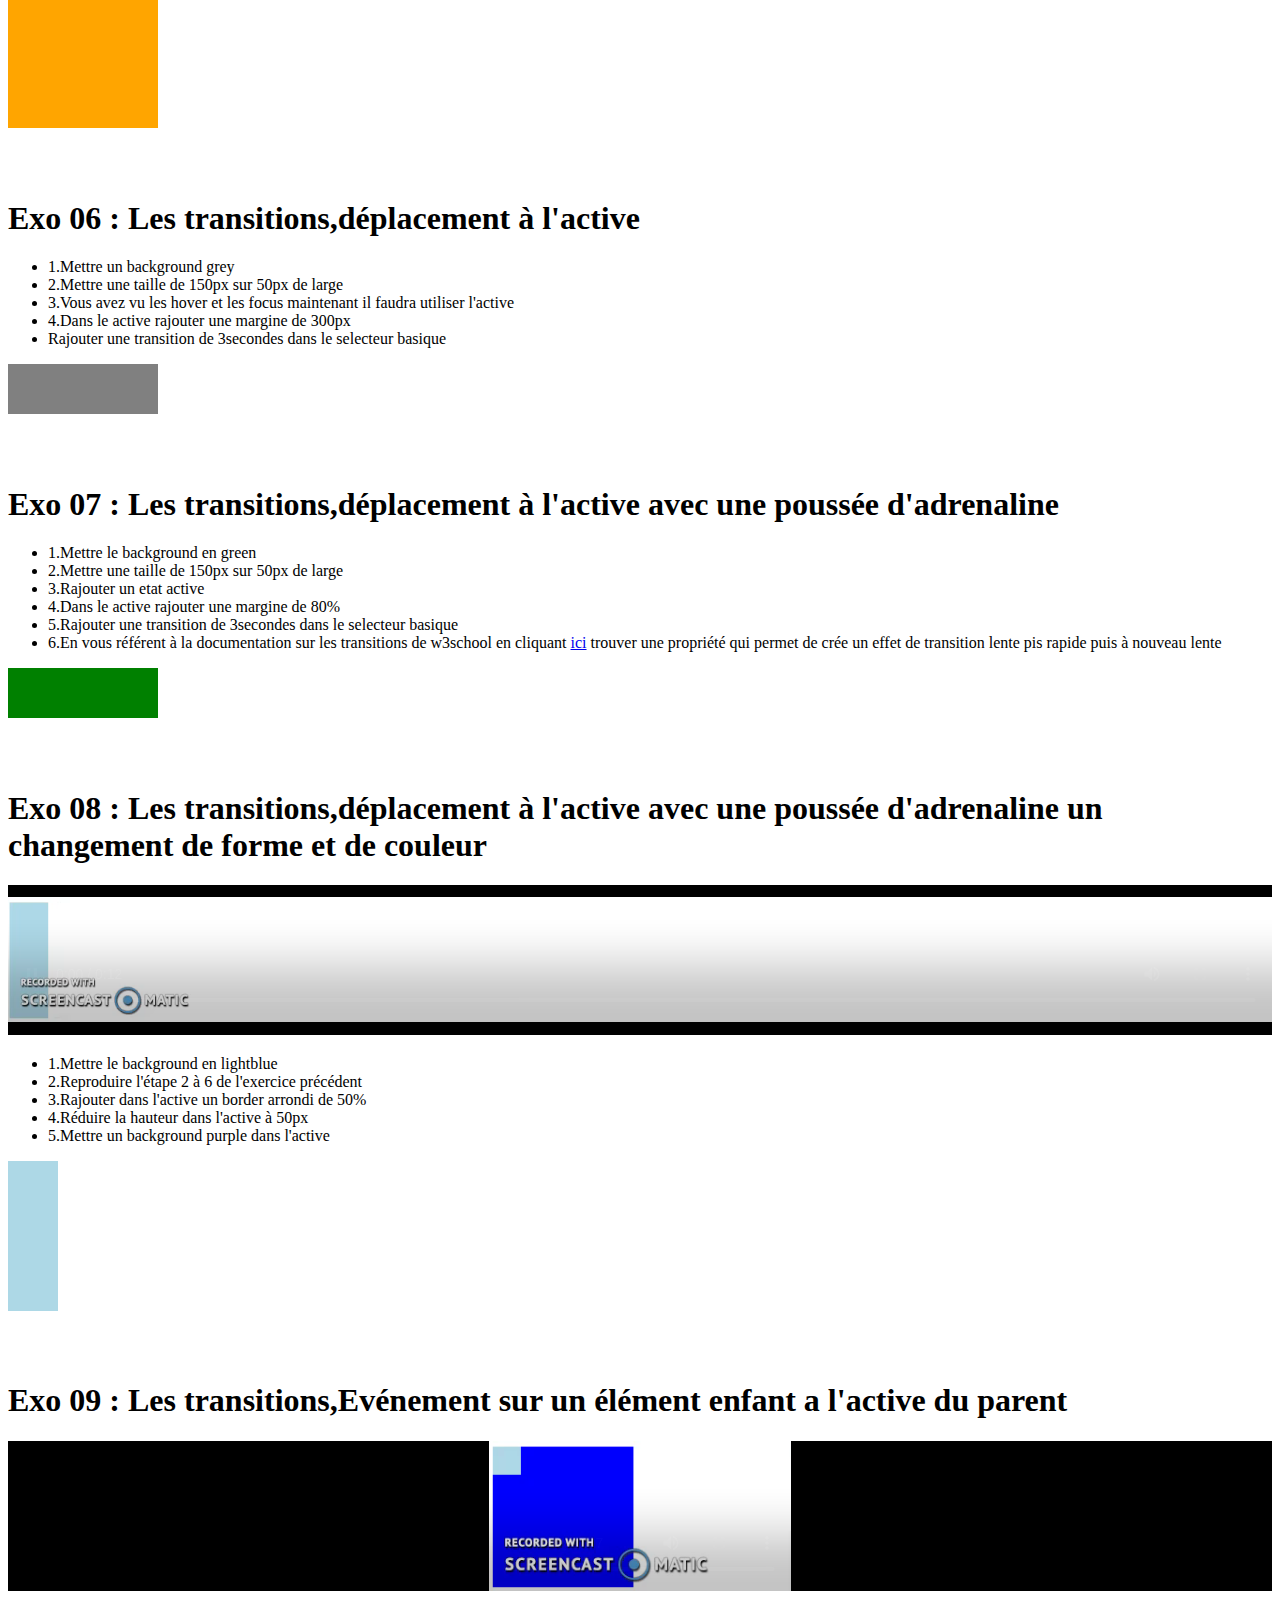
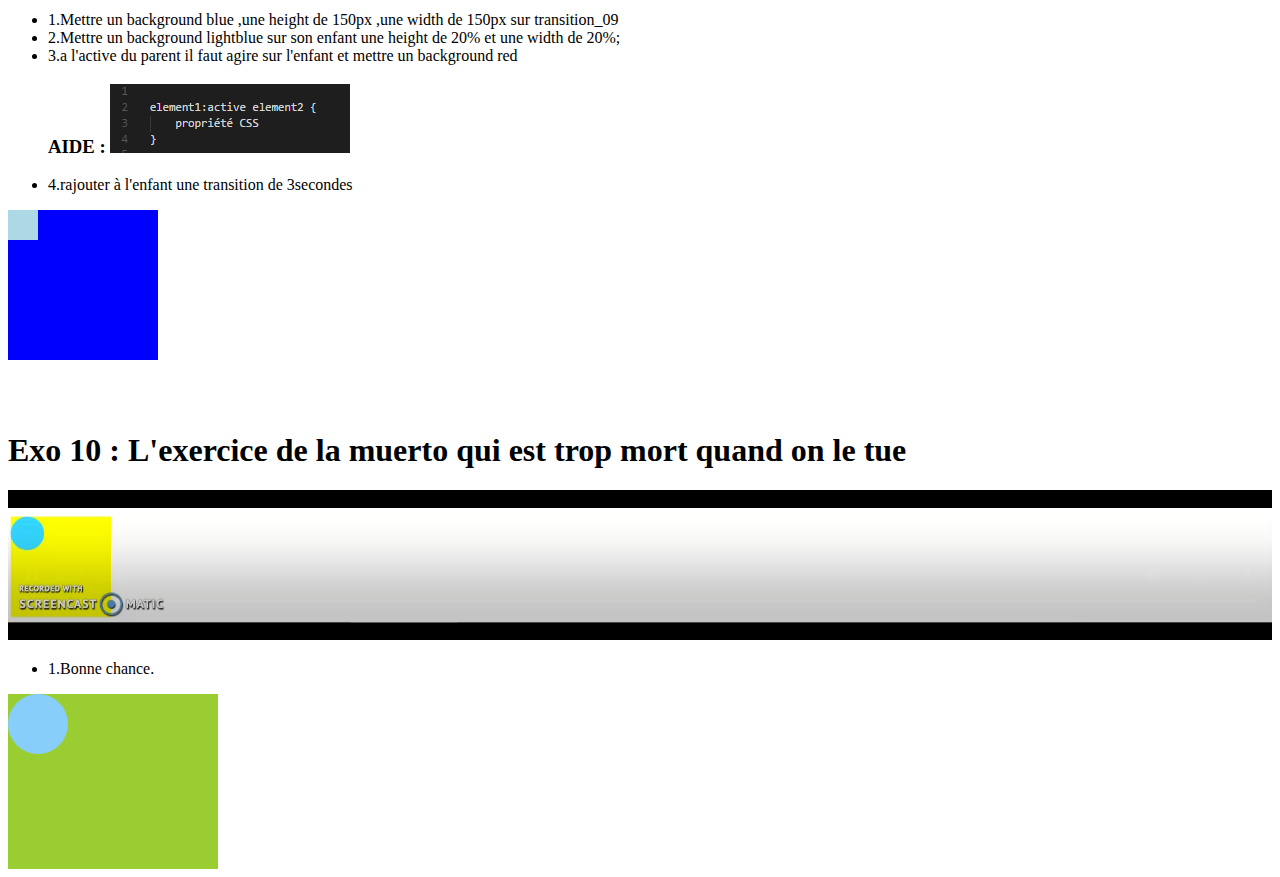
<file: Exercice_7_transitions/index.html>
<!DOCTYPE html>
<html lang="en">

<head>
    <meta charset="UTF-8">
    <meta name="viewport" content="width=device-width, initial-scale=1.0">
    <meta http-equiv="X-UA-Compatible" content="ie=edge">
    <link rel="stylesheet" href="public/css/style.css">
    <title>Les Transitions CSS</title>
    <link rel="stylesheet" href="./public/css/style.css">
</head>

<body>
    <p><ul>
        <li>1.Avant de commencer veuillez lier le fichier css</li>
        <li>2.Dans le fichier css mettre un border bottom à toutes les sections saufe la dernière,soyez malin vous avez vu les last-child etc</li>
        <li>3.Rajouter un padding-bottom de 50px à toutes les sections</li>
    </ul></p>

    <section id="les_hover_01">
        <h1>Exo 01 : Les hover,changement de couleur au passage de la souris</h1>
        <p>documentation sur les :
            <a target="_blank" href="https://www.w3schools.com/cssref/sel_hover.asp"> hover</a>
        </p>
        <ul>
            <li>1.Mettre la height et la width de la div à 150px
            </li>
            <li>2.Mettre le background-color en couleur lightblue
            </li>
            <li>3.Crée un hover qui au passage de la souris met le background-color de la div en couleur purple
            </li>
        </ul>
        <div class="bg-color">
        </div>
    </section>

    <section id="les_hover_02">
        <h1>Exo 02 : Les hover,agrandissement d'une forme au passage de la souris</h1>
        <ul>
            <li>1.Mettre le background-color en couleur lightblue</li>
            <li>2.Fixer la taille de la div en 150px sur 150px</li>
            <li>3.Crée un hover de la div et mettre la hauteur à 200px et la largeur à 500px</li>
        </ul>
        <div class="height_and_width">

        </div>
    </section>

    <section id="le_focus_03">
        <h1>Exo 03 : Le focus,rajout d'une bordure au focus</h1>
        <ul>
            <li>1.Comme précédement pour le hover il faut maintenant crée un état focus pour l'input </li>
            <li>2.Au focus l'input doit avoir une bordure bleue</li>
            <li>3.Au focus l'input doit avoir une bordure arrondie de 10px</li>
        </ul>
        <form action="">
            <input type="text" class="border_color" value="clique ici">
        </form>
    </section>

    <section id="les_transition_04">
        <h1>Exo 04 : Les transitions,changement de couelur en plusieures secondes</h1>
        <ul>
            <li>1.Mettre un background yellow</li>
            <li>2.Mettre une taille de 150px sur 150px</li>
            <li>3.Créer un hover avec un background rouge</li>
            <li>4.Retourner dans la class qui n'est pas en hover et rajouter
                <b>
                    transition: 4s;
                </b>
            </li>
        </ul>
        <div class="transition_04">
        </div>
    </section>

    <section id="les_transition_05">
        <h1>Exo 05 : Les transitions,changement de couleur et de forme</h1>
        <ul>
            <li>1.Mettre le background orange</li>
            <li>2.Mettre une taille de 150px sur 150px</li>
            <li>3.Créer un hover avec un background purple</li>
            <li>4.Dans le hover augmenté les border arrondies à 50%</li>
            <li>5.Rajouter une transition de 2secondes dans le selecteur qui n'est pas en hover ( selecteur basique )</li>
        </ul>
        <div class="transition_05">
        </div>
    </section>

    <section id="les_transition_06">
        <h1>Exo 06 : Les transitions,déplacement à l'active</h1>
        <ul>
            <li>1.Mettre un background grey</li>
            <li>2.Mettre une taille de 150px sur 50px de large</li>
            <li>3.Vous avez vu les hover et les focus maintenant il faudra utiliser l'active</li>
            <li>4.Dans le active rajouter une margine de 300px</li>
            <li>Rajouter une transition de 3secondes dans le selecteur basique </li>
        </ul>
        <div class="transition_06">
        </div>
    </section>
    <section id="les_transition_07">
        <h1>Exo 07 : Les transitions,déplacement à l'active avec une poussée d'adrenaline</h1>
        <ul>
            <li>1.Mettre le background en green</li>
            <li>2.Mettre une taille de 150px sur 50px de large</li>
            <li>3.Rajouter un etat active</li>
            <li>4.Dans le active rajouter une margine de 80%</li>
            <li>5.Rajouter une transition de 3secondes dans le selecteur basique </li>
            <li>6.En vous référent à la documentation sur les transitions de w3school en cliquant
                <a target="_blank" href="https://www.w3schools.com/css/css3_transitions.asp">ici</a> trouver une propriété qui permet de crée un effet de transition lente pis rapide puis à nouveau lente</li>
        </ul>
        <div class="transition_07">
        </div>
    </section>
    <section id="les_transition_08">
        <h1>Exo 08 : Les transitions,déplacement à l'active avec une poussée d'adrenaline un changement de forme et de couleur</h1>
        <embed src="public/videos/exo_08.mp4" autostart="true" height="100%" width="100%" />
        <ul>
            <li>1.Mettre le background en lightblue</li>
            <li>2.Reproduire l'étape 2 à 6 de l'exercice précédent</li>
            <li>3.Rajouter dans l'active un border arrondi de 50%</li>
            <li>4.Réduire la hauteur dans l'active à 50px</li>
            <li>5.Mettre un background purple dans l'active</li>
        </ul>
        <div class="transition_08">
        </div>
    </section>

    <section id="les_transition_09">
        <h1>Exo 09 : Les transitions,Evénement sur un élément enfant a l'active du parent</h1>
        <embed src="public/videos/exo_09.mp4" autostart="true" height="100%" width="100%" />
        <ul>
            <li>1.Mettre un background blue ,une height de 150px ,une width de 150px sur transition_09 </li>
            <li>2.Mettre un background lightblue sur son enfant une height de 20% et une width de 20%;</li>
            <li>3.a l'active du parent il faut agire sur l'enfant et mettre un background red</li>
            <h3>AIDE : <img src="public/images/exo_09.PNG" alt=""></h3>
            <li>4.rajouter à l'enfant une transition de 3secondes</li>
        </ul>
        <div class="transition_09">
            <div class="transition_09_enfant">
            </div>
        </div>
    </section>

    <section id="les_transition_10">
        <h1>Exo 10 : L'exercice de la muerto qui est trop mort quand on le tue</h1>
        <embed src="public/videos/exo_10.mp4" autostart="true" height="100%" width="100%" />
        <ul>
            <li>1.Bonne chance.</li>
        </ul>
        <div class="transition_10">
            <div class="transition_10_intrus">
            </div>
        </div>

    </section>
</body>

</html>
</file>
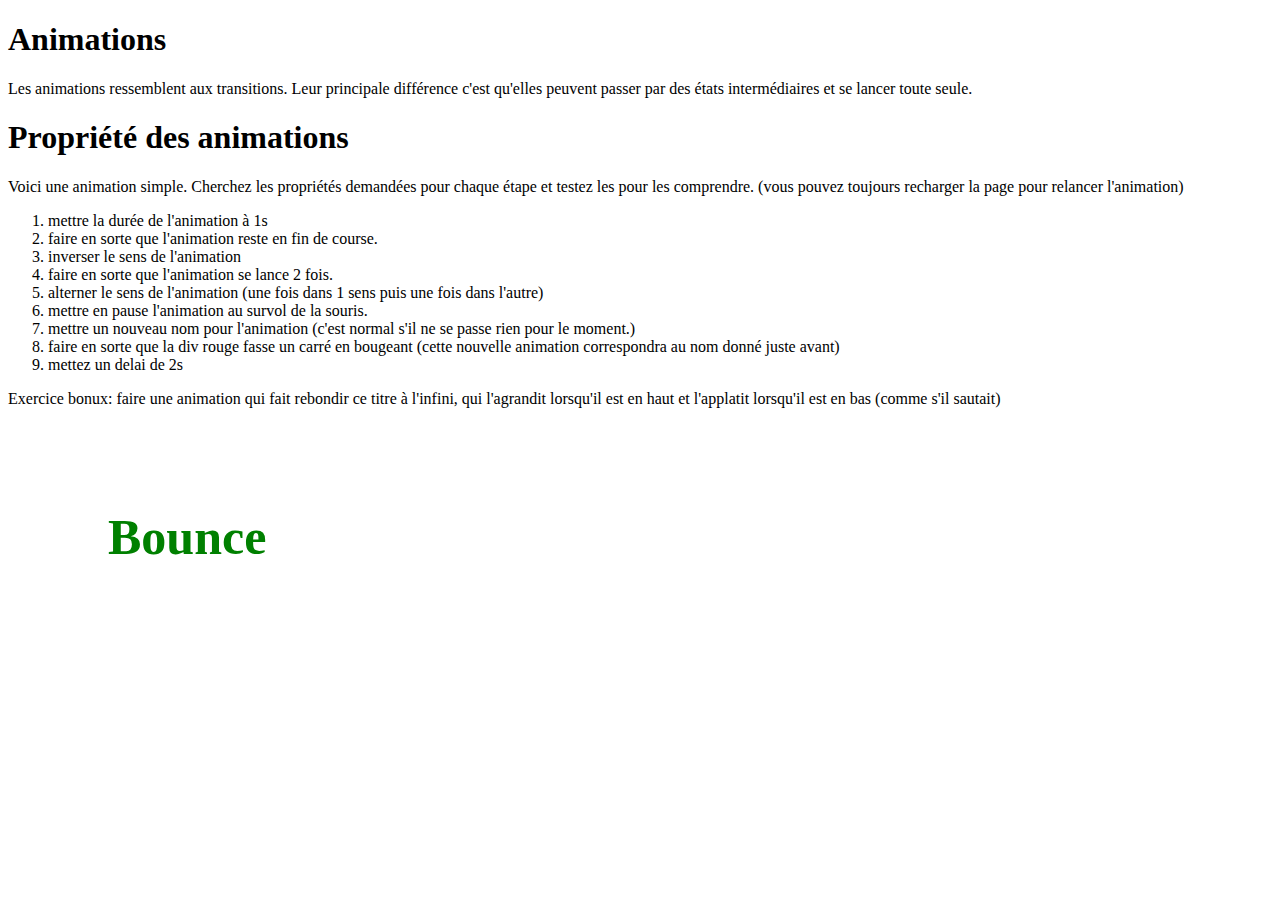
<file: Exercice_8_animations/index.html>
<!DOCTYPE html>
<html lang="fr" dir="ltr">
<head>
  <meta charset="utf-8">
  <title>animations exo</title>
  <link rel="stylesheet" href="style.css">
  <link rel="stylesheet" href="animation.css">
</head>
<body>
  <h1>Animations</h1>
  <p>Les animations ressemblent aux transitions. Leur principale différence c'est qu'elles peuvent passer par des états intermédiaires et se lancer toute seule.</p>

  <h1>Propriété des animations</h1>

  <p>Voici une animation simple. Cherchez les propriétés demandées pour chaque étape et testez les pour les comprendre. (vous pouvez toujours recharger la page pour relancer l'animation)</p>

  <ol>
    <li>mettre la durée de l'animation à 1s</li>
    <li>faire en sorte que l'animation reste en fin de course.</li>
    <li>inverser le sens de l'animation</li>
    <li>faire en sorte que l'animation se lance 2 fois.</li>
    <li>alterner le sens de l'animation (une fois dans 1 sens puis une fois dans l'autre)</li>
    <li>mettre en pause l'animation au survol de la souris.</li>
    <li>mettre un nouveau nom pour l'animation (c'est normal s'il ne se passe rien pour le moment.)</li>
    <li>faire en sorte que la div rouge fasse un carré en bougeant (cette nouvelle animation correspondra au nom donné juste avant)</li>
    <li>mettez un delai de 2s</li>
  </ol>
  <div></div>
  <p>Exercice bonux: faire une animation qui fait rebondir ce titre à l'infini, qui l'agrandit lorsqu'il est en haut et l'applatit lorsqu'il est en bas (comme s'il sautait)</p>
  <h2 id="bounce-title">Bounce</h2>
</body>
</html>
</file>
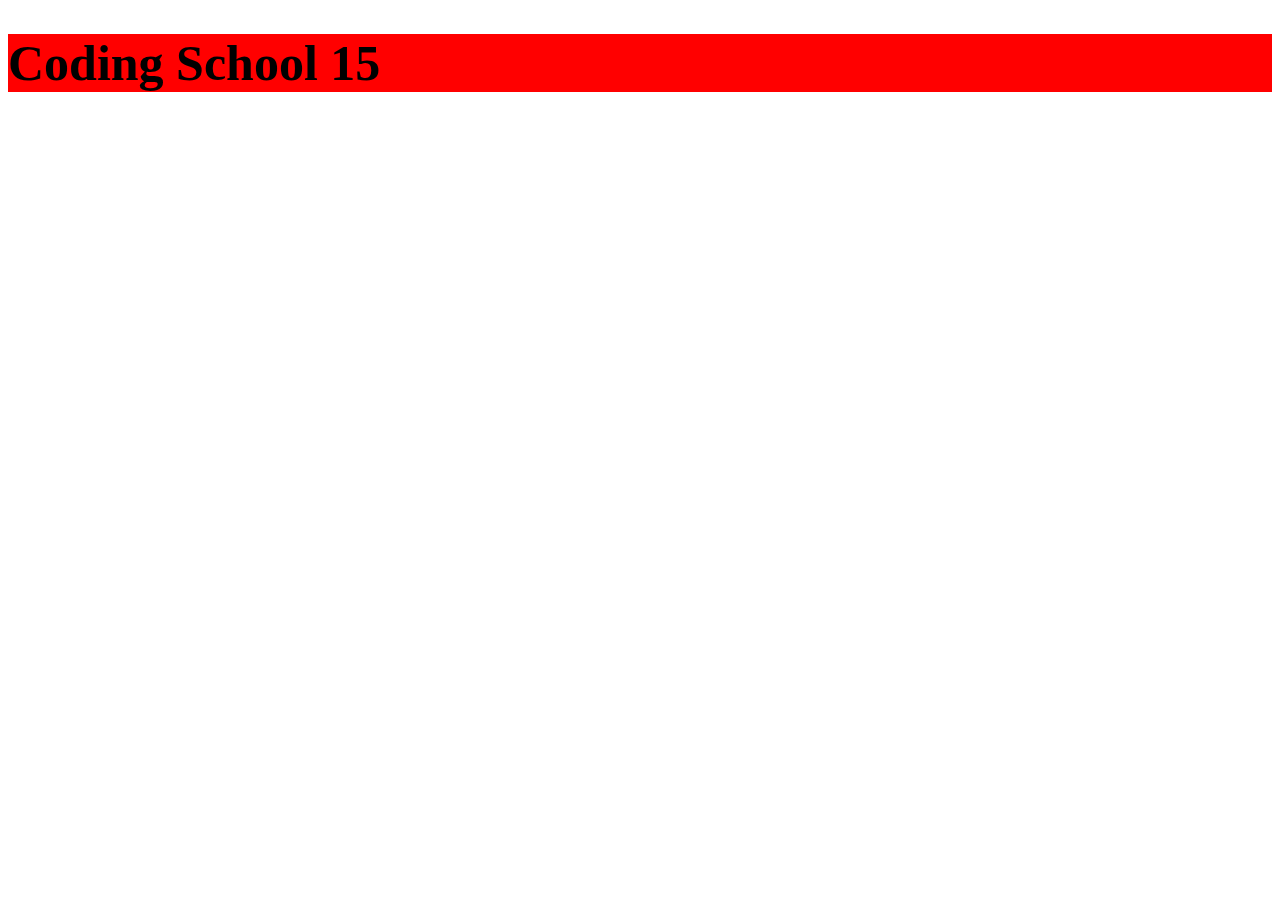
<file: Exercice_11_query/exo2_media_queries/index.html>
<!DOCTYPE html>
<html lang="en">
<head>
    <meta charset="UTF-8">
    <meta name="viewport" content="width=device-width, initial-scale=1.0">
    <title>Document</title>
    <link rel="stylesheet" href="./public/css/style.css">
</head>
<body>
    
    <h1>Coding School 15</h1>

</body>
</html>
</file>
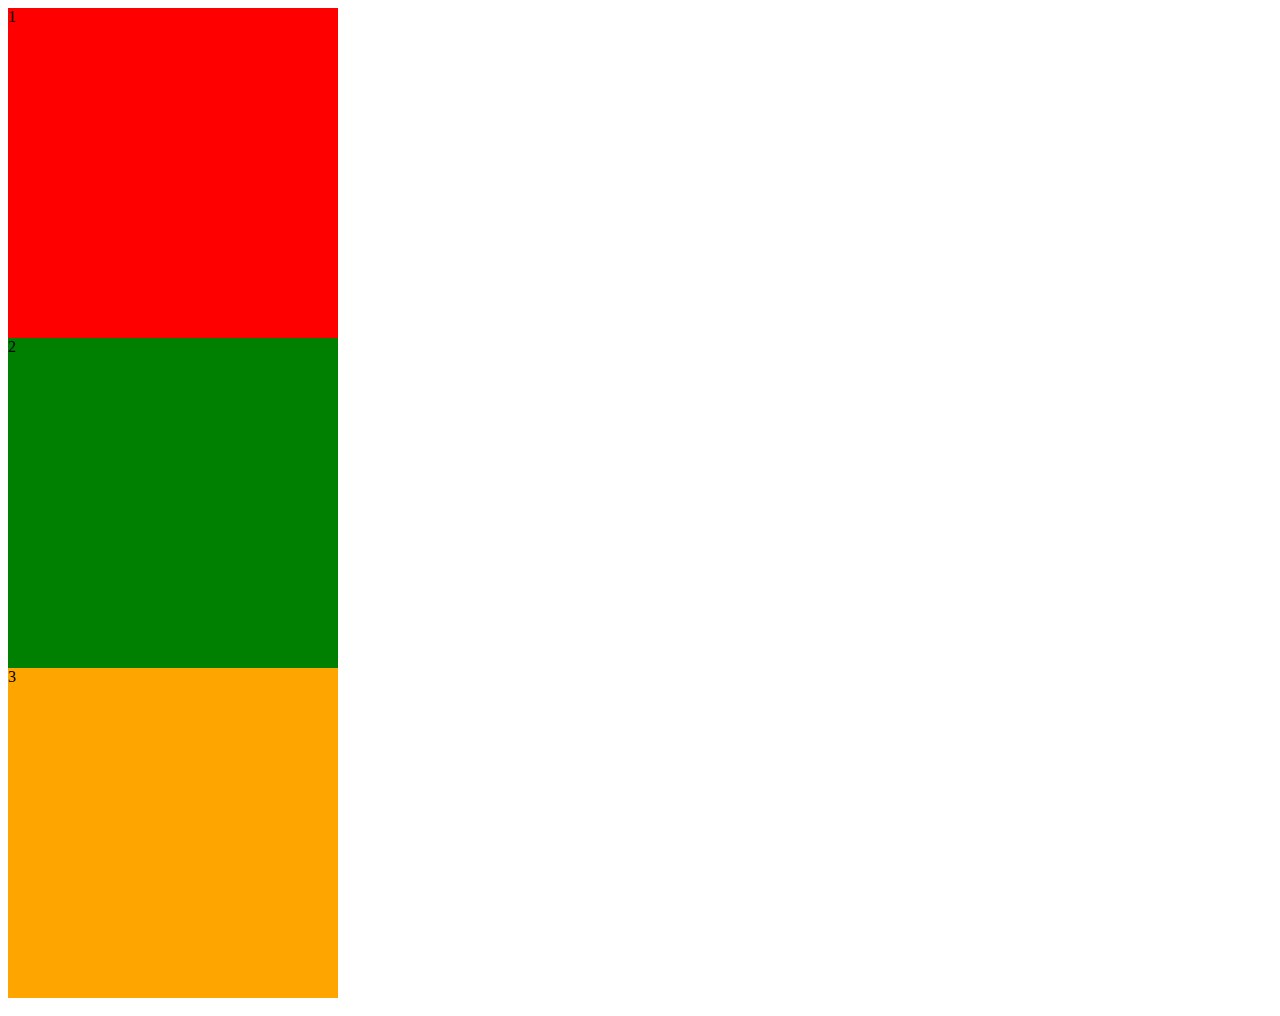
<file: Exercice_11_query/exo5_media_queries/index.html>
<!DOCTYPE html>
<html lang="en">
<head>
    <meta charset="UTF-8">
    <meta name="viewport" content="width=device-width, initial-scale=1.0">
    <title>Document</title>
    <link rel="stylesheet" href="./public/css/style.css">
</head>
<body>
    <div class="one" id="1">1</div>
    <div class="one" id="2">2</div>
    <div class="one" id="3">3</div>
</body>
</html>
</file>
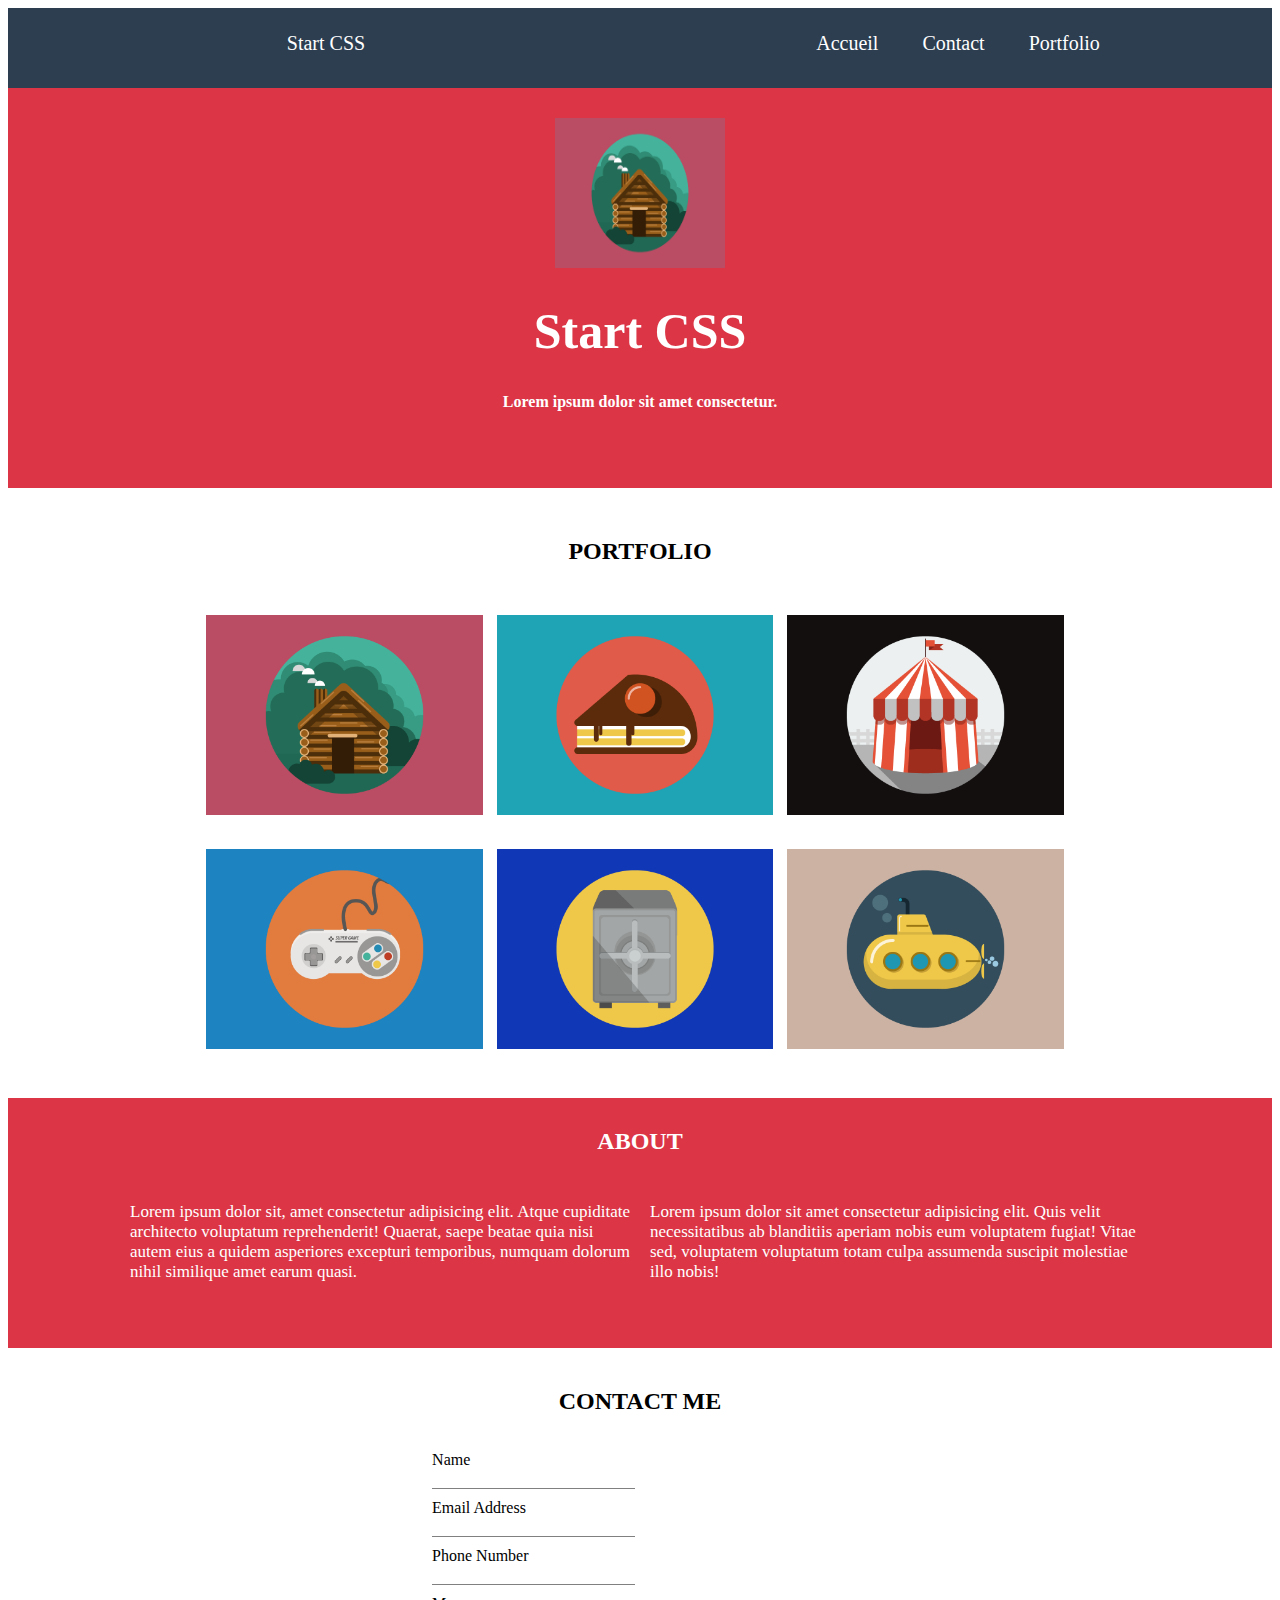
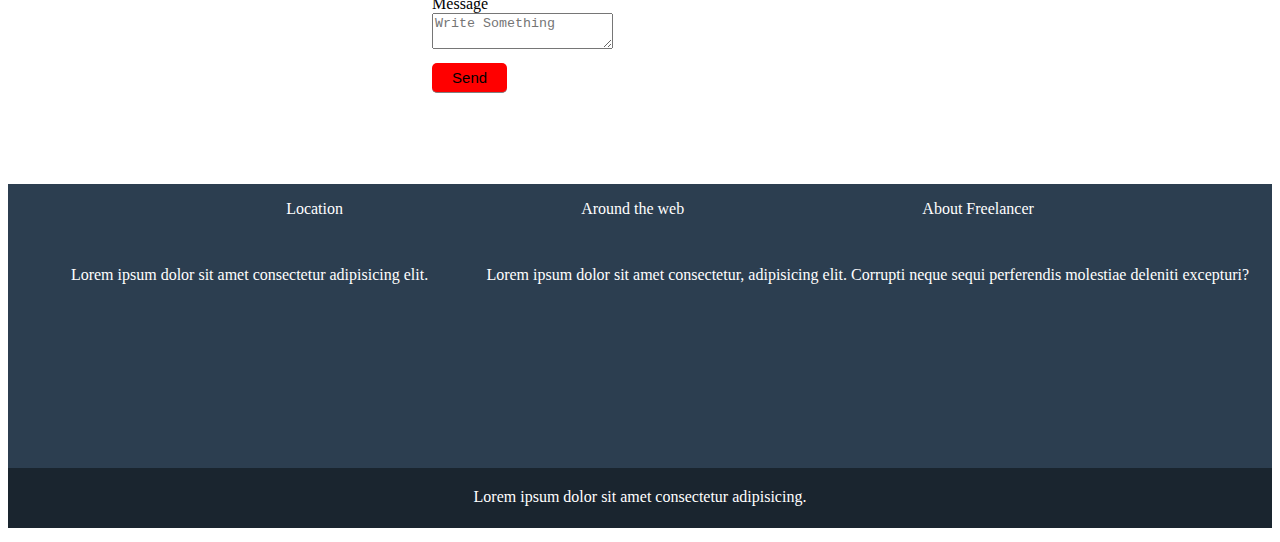
<file: Exercice_11_query/exo6/index.html>
<!DOCTYPE html>
<html lang="fr">
<head>
    <meta charset="UTF-8">
    <meta http-equiv="X-UA-Compatible" content="IE=edge">
    <meta name="viewport" content="width=device-width, initial-scale=1.0">
    <title>Document</title>
    <link rel="stylesheet" href="https://cdnjs.cloudflare.com/ajax/libs/font-awesome/4.7.0/css/font-awesome.min.css">
    <link rel="stylesheet" href="./public/CSS/style.css">
</head>
<body>

    <header>
        <div class="start_left">
            <p>Start CSS</p>
        </div>
        <div class="start_right">
            <ul>
                <li><a>Accueil</a></li>
                <li><a>Contact</a></li>
                <li><a>Portfolio</a></li>
            </ul>
        </div>
    </header>

    <section class="first">
        <div class="first_img">
            <img src="./public/img/portfolio/cabin.png" alt="">
        </div>
        <div class="first_title">
            <h1>Start CSS</h1>
            <h4>Lorem ipsum dolor sit amet consectetur.</h4>
        </div>
    </section>

    <section class="second">
        <div class="second_title">
            <h2>PORTFOLIO</h2>
        </div>
        <div class="second_img1">
            <img src="./public/img/portfolio/cabin.png" alt="">
            <img src="./public/img/portfolio/cake.png" alt="">
            <img src="./public/img/portfolio/circus.png" alt="">
        </div>
        <div class="second_img2">
            <img src="./public/img/portfolio/game.png" alt="">
            <img src="./public/img/portfolio/safe.png" alt="">
            <img src="./public/img/portfolio/submarine.png" alt="">
        </div>
    </section>

    <section class="third">
        <div class="third_title">
            <h2>ABOUT</h2>
        </div>
        <div class="third_text">
            <p>Lorem ipsum dolor sit, amet consectetur adipisicing elit. Atque cupiditate architecto voluptatum reprehenderit! Quaerat, saepe beatae quia nisi autem eius a quidem asperiores excepturi temporibus, numquam dolorum nihil similique amet earum quasi.</p>
            <p>Lorem ipsum dolor sit amet consectetur adipisicing elit. Quis velit necessitatibus ab blanditiis aperiam nobis eum voluptatem fugiat! Vitae sed, voluptatem voluptatum totam culpa assumenda suscipit molestiae illo nobis!</p>
        </div>
    </section>

    <section class="fourth">
        <div class="fourth_title">
            <h2>CONTACT ME</h2>
        </div>
        <div class="fourth_formulaire">
            <ul>
                <li><label for="Name">Name</label>
                    <br>
                <input type="text"></li>

                <li><label for="Email Address">Email Address</label>
                    <br>
                <input type="text"></li>

                <li><label for="Phone Number">Phone Number</label>
                    <br>
                <input type="text"></li>

                <li><label for="Message">Message</label>
                    <br>
                <textarea id="Message" placeholder="Write Something"></textarea></li>

                <li><input class="button" type="button" value="Send"></li>
            </ul>
        </div>
    </section>

    <footer>
        <div class="footer_text12">
            <div class="footer_text1">
                <ul>
                    <li><p>Location</p></li>
                    <li><p>Around the web</p></li>
                    <li><p>About Freelancer</p></li>
                </ul>
            </div>
            <div class="footer_text2">
                <ul>
                    <li><p>Lorem ipsum dolor sit amet consectetur adipisicing elit.</p></li>
                    <li><i class="fab fa-facebook"></i></li>
                    <li><p class="footer_text22">Lorem ipsum dolor sit amet consectetur, adipisicing elit. Corrupti neque sequi perferendis molestiae deleniti excepturi?</p></li>
                </ul>
            </div>
        </div>
        <div class="footer_text3">
            <p>Lorem ipsum dolor sit amet consectetur adipisicing.</p>
        </div>
    </footer>
    
</body>
</html>
</file>
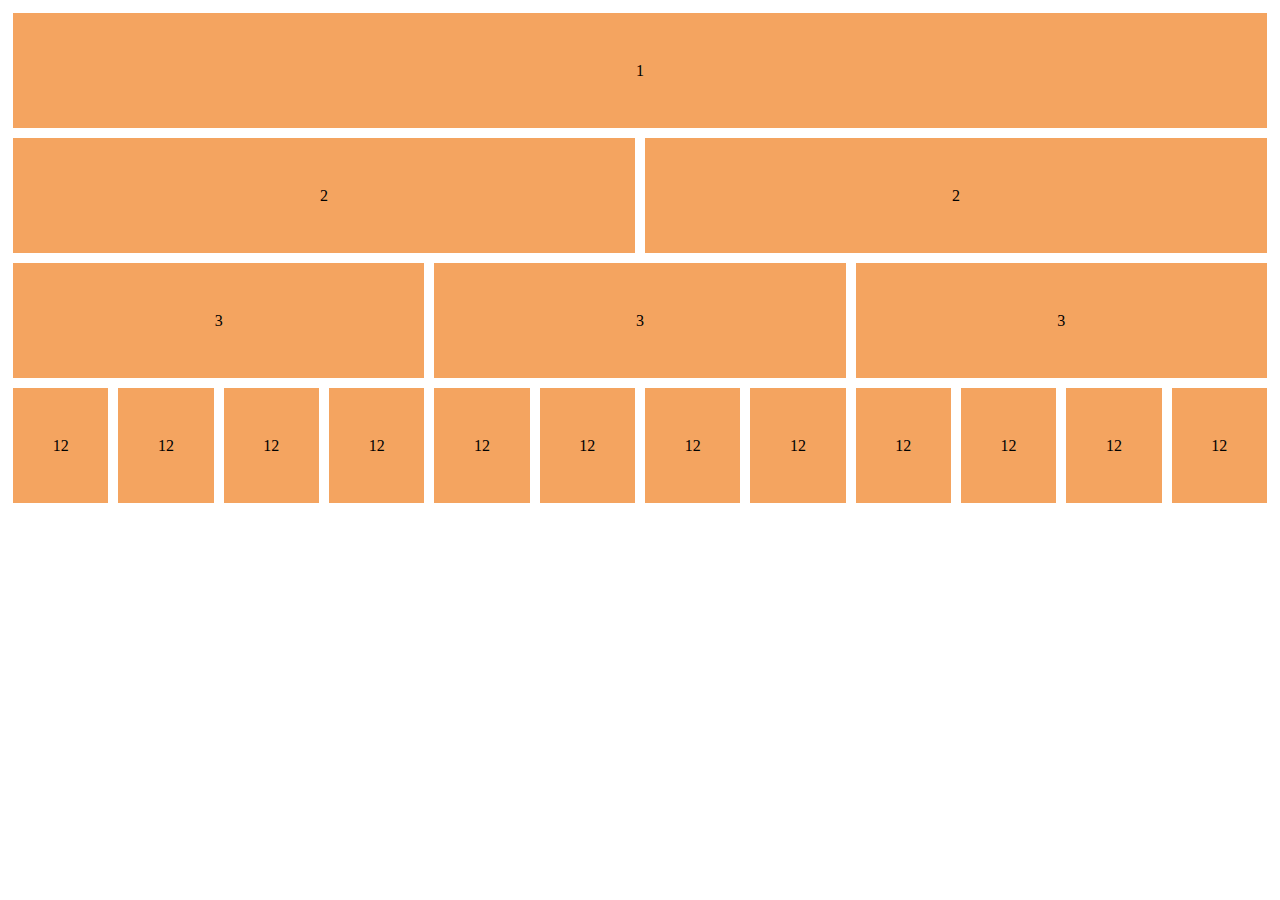
<file: Exercice_6_flex/exo-flex2/index.html>
<!DOCTYPE html>
<html lang="en">
<head>
    <meta charset="UTF-8">
    <meta name="viewport" content="width=device-width, initial-scale=1.0">
    <meta http-equiv="X-UA-Compatible" content="ie=edge">
    <title>Document</title>
    <link rel="stylesheet" href="../exo-flex2/css/style.css">
</head>
<body>
    <section>
        <div class="first">1</div>
    </section>

    <section>
        <div class="secondary">2</div>
        <div class="secondary">2</div>
    </section>

    <section>
        <div class="terciary">3</div>
        <div class="terciary">3</div>
        <div class="terciary">3</div>
    </section>

    <section>
        <div class="fourth">12</div>
        <div class="fourth">12</div>
        <div class="fourth">12</div>
        <div class="fourth">12</div>
        <div class="fourth">12</div>
        <div class="fourth">12</div>
        <div class="fourth">12</div>
        <div class="fourth">12</div>
        <div class="fourth">12</div>
        <div class="fourth">12</div>
        <div class="fourth">12</div>
        <div class="fourth">12</div>
    </section>
    
</body>
</html>
</file>
<file: Exercice_10_beyounik/public/CSS/style.css>
/* header */
header {
    display: flex;
    background-color: black;
}
    .navbar {
        width: 100%;
        display: flex;
        justify-content: flex-end;
    }
        .navbar>img {
            height: 65px;
            width: 65px;
            margin: 10px;
        }
    .logo {
        display: flex;
        margin-top: 15px;
    }
        .logo>img {
            height: 50px;
            width: 258px;
        }
/* fin header */

/* 1e section */
.first {
    display: flex;
    background-color: #2F4C5C;
}
    .first_logo {
        width: 25%;
        display: flex;
        justify-content: center;
        align-items: center;
    }
        .first_logo>img {
            width: 130px;
            height: 130px;
        }
    .first_h1_h2 {
        width: 75%;
        color: white;
    }
/* fin 1e section */

/* 2e section */
.second {
    height: 400px;
    display: flex;
    justify-content: space-evenly;
}
.second_img {
    display: flex;
    align-items: flex-end;
    padding-bottom: 15px; 
}
.second_text {
    padding-top: 50px;
    padding-left: 50px;
}
.second>.second_text>h1 {
    background-color: #2F4C5C;
    color: white;
    padding: 25px;
    width: max-content;
}
.second>.second_text>p {
    margin-left: 25px;
}

/* fin 2e section */

/* 3e section */
.third {
    display: flex;
    background-color: #EAE3D6;
    justify-content: space-evenly;
    position: relative;
}
    .third_image1>img {
        height: 125px;
        width: 125px;
        padding: 20px;
        /* position: absolute; */
    }
        .third_image1>img::before {
            content: "logo";
            background-color: red;
            height: 3px;
            width: 10px;
            bottom: 0px;
        }
    .third_image2>img {
        height: 125px;
        width: 125px;
        padding: 20px;
    }
    .third_image3>img {
        height: 125px;
        width: 125px;
        padding: 20px;
    }.third_image4>img {
        height: 125px;
        width: 125px;
        padding: 20px;
    }
/* fin 3e section */

/* 4e section */
.fourth {
    height: 400px;
    display: flex;
    justify-content: space-evenly;
}
.fourth_img {
    display: flex;
    align-items: flex-end;
    padding-bottom: 15px; 
}
.fourth_text {
    padding-top: 50px;
    padding-left: 50px;
}
.fourth>.fourth_text>h1 {
    background-color: #2F4C5C;
    color: white;
    padding: 25px;
    width: max-content;
}
.fourth>.fourth_text>p {
    margin-left: 25px;
}
/* fin 4e section */

/* 5e section */
.fifth {
    display: flex;
    background-color: #EAE3D6;
    justify-content: space-evenly;
}
.fifth_image1>img {
    height: 125px;
    width: 125px;
    padding: 20px;
}
.fifth_image2>img {
    height: 125px;
    width: 125px;
    padding: 20px;
}
.fifth_image3>img {
    height: 125px;
    width: 125px;
    padding: 20px;
}
.fifth_image4>img {
    height: 125px;
    width: 125px;
    padding: 20px;
}
.fifth_image5>img {
    height: 125px;
    width: 125px;
    padding: 20px;
}
/* fin 5e section */

/* 6e section */
.sixth {
    height: 400px;
    display: flex;
    justify-content: space-evenly;
}
.sixth_img {
    display: flex;
    align-items: flex-end;
    padding-bottom: 15px; 
}
.sixth_text {
    padding-top: 50px;
    padding-left: 50px;
}
.sixth>.sixth_text>h1 {
    background-color: #2F4C5C;
    color: white;
    padding: 25px;
    width: max-content;
}
.sixth>.sixth_text>p {
    margin-left: 25px;
}
/* fin 6e section */

/* 7e section */
.seventh {
    display: flex;
    background-color: #EAE3D6;
    justify-content: space-evenly;
}
.seventh_image1>img {
    height: 125px;
    width: 125px;
    padding: 20px;
}
.seventh_image2>img {
    height: 125px;
    width: 125px;
    padding: 20px;
}
.seventh_image3>img {
    height: 125px;
    width: 125px;
    padding: 20px;
}.seventh_image4>img {
    height: 125px;
    width: 125px;
    padding: 20px;
}
/*fin 7e section */

/* footer */
footer {
    display: flex;
    justify-content: space-around;
    background-color: #2F4C5C;
}
footer>.footer_pack>ul {
    list-style-type: none;
    width: 33%;
    display: flex;
    
}
footer>.footer_pack>ul>li {
    margin: 10px;
}
footer>.footer_pack>ul>li>img {
    width: 100px;
}
footer>.footer_pack>p {
    color: white;
    font-size: 30px;
}
footer>.footer_outils>ul {
    list-style-type: none;
    width: 33%;
    display: flex;
}
footer>.footer_outils>ul>li {
    margin: 10px;
}
footer>.footer_outils>ul>li>img {
    width: 100px;
}
footer>.footer_outils>p {
    color: white;
    font-size: 30px;
}
footer>.footer_socialmedia>ul {
    list-style-type: none;
    display: flex;
    width: 33%;
}
footer>.footer_socialmedia>ul>li {
    margin: 10px;
}
footer>.footer_socialmedia>ul>li>img {
    width: 100px;
}
footer>.footer_socialmedia>p {
    color: white;
    font-size: 30px;
}
</file>
<file: Exercice_2_background/css/style.css>
/* début Aspect général */
*{
    font-family: arial;
}
body{
    background-color: #f2f2f2;
    padding: 100px 0 200px 0;
}
h1{
    text-align: center;
}
h1,h3{
    color: #0d0d0d;
}
.container{
    width: 70%;
    overflow: hidden;
    margin: 0 auto;
    margin-bottom: 35px;
}
.float-left{
    float: left;
    margin-right: 20px;
   
}
.box-300{
    height: 300px;
    width: 300px;
    border: 1px solid black;
}
.box-400-600{
    height: 400px;
    width: 600px;
    border: 1px solid black;
}

.clear{
    clear: both;
}
/* fin Aspect général */



/* début exo 01 background-color */
.bg-color-1{
    background-color: red;
}
.bg-color-2{
    background-color: blue;
}
/* fin exo 01 background-color */

/* début exo 02 background*/
.bg-1{
    background: -webkit-linear-gradient(red, orange, blue);
}
.bg-2{
    background: -webkit-radial-gradient(red,blue);
}
.bg-3{
    background: -webkit-linear-gradient(45deg,red,orange,blue);
}
.bg-4{
    background: -webkit-linear-gradient(right,red 25%,orange 75%);
}
/* fin exo 02 background*/

/* début exo 03 background-position*/
.img-1{ 
    background-image: url('/Exercice_2_background/images/bg_image.jpg');
    background-position: 
}
.img-2{
    background-image: url('/Exercice_2_background/images/bg_image.jpg');
    background-position: center
}
.img-3{
    background-image: url('/Exercice_2_background/images/bg_image.jpg');
    background-position: right;
}
.img-4{
    background-image: url('/Exercice_2_background/images/bg_image.jpg');
    background-position: left;
}
/* fin exo 03 background-position*/

/* début exo 04 background-repeat*/
.img-5{
    background-image: url('/Exercice_2_background/images/bg_image_petite.jpg');
    background-repeat: no-repeat;
}
.img-6{
    background-image: url('/Exercice_2_background/images/bg_image_petite.jpg');
    background-repeat: repeat-x;
}
.img-7{
    background-image: url('/Exercice_2_background/images/bg_image_petite.jpg');
    background-repeat: repeat-y;
}
/* fin exo 04 background-repeat*/

/* début exo 05 background-size*/
.img-8{ 
    background-image: url('/Exercice_2_background/images/bg_image_petite.jpg');
    background-size: 60px;
}
.img-9{ 
    background-image: url('/Exercice_2_background/images/bg_image_petite.jpg');
    background-size: 100px 200px;
}
.img-10{
    background-image: url('/Exercice_2_background/images/bg_image_petite.jpg');
    background-size: cover;
}
.img-11{
    background-image: url('/Exercice_2_background/images/bg_image_petite.jpg');
    background-repeat: no-repeat;
    background-position: center;
    background-size: contain;
}
/* fin exo 05 background-size*/

/* début exo 06 background-attachement*/
.img-12{
}
.img-13{
}
/* fin exo 06 background-attachement*/
</file>
<file: Exercice_5_position/public/css/style.css>
body {
  margin: 0
}

/* Exo margin */
section {
  background-color: #4da6ff;
}
h2 {
  background-color: yellow;
  border: solid 2px black;
  width: 300px;
}
body section:first-child>h2:first-of-type {
  margin: 50px;
  color: red;
}
body section:first-child>h2:nth-child(5){
  color:red;
  margin-left: 20%;
}
body section:first-child>h2:last-of-type{
  margin: auto;
  color:red;
}
/* fin exo margin */

/* exo padding */
body section:nth-child(2)>h2:first-of-type {
  padding: 50px;
  color:blue;
}
body section:nth-child(2)>h2:last-of-type {
  padding-left: 20%;
  color:blue;
}
/* fin exo padding */

/* exo display */
body section:nth-child(3) {
  margin: 20px;
  padding: 40px;
}
body section:nth-child(3)>h2 {
  display: inline;
}
body section:nth-child(3)>h2:last-of-type {
  display: none;
}

/* fin exo display */

/* exo float */
body section:nth-child(4)>h2 {
  width: auto;
  float: left;
}
section:nth-child(4) {
  overflow: auto;
}

/* fin exo float */

/* exo position */
body section:nth-child(5)>h2 {
position: fixed;
background-color: green;
margin: 0;
top: 50px;
left: 50%;
}
body section:nth-child(5) {
  position: relative;
}
/* fin exo position */

/* exo position (priorité) */
body section:nth-child(6)>h2:last-of-type {
  background-color: blue;
  margin-left: 100px;
  position: absolute;
  z-index: 2;
  
}
body section:nth-child(6)>h2:first-of-type {
  position: absolute;
  z-index: 1;
}
/* fin exo position (priorité) */
</file>
<file: Exercice_6_flex/CSS/style.css>
/*body {
    background-color: beige;
}
section:first-child>div>div:first-of-type {
    background-color:orangered;
    width: auto;
    height: 300px;
    
}
section:first-child>div>div:nth-of-type(2){
background-color:orangered;
width: auto;
height: 300px;
}
section:first-child>div>div:nth-of-type(3){
background-color: orangered;
width: auto;
height: 300px;
}
section:first-child>div>div:last-of-type{
background-color: orangered;
width: auto;
height: 300px;
}
section:first-child>div:first-of-type{
    display: flex;
    justify-content: space-around;
    align-items: center;
}*/


.flex-container {
    display: flex;
    justify-content: space-around;
    align-items: center;
    background-color: sandybrown;
    height: 700px;
}
.flex-item {
    background-color: purple;
    height: 150px;
    padding: 50px;
    margin: 5px;
    display: flex;
    align-items: center;
}
</file>
<file: Exercice_7_transitions/public/css/style.css>
section:not(#les_transition_10){
    padding-bottom: 50px;
}

/* début exo 01 les_hover_01 */
.bg-color {
    height: 150px;
    width: 150px;
    background-color: lightblue;
}
.bg-color:hover {
    background-color: purple;
}
/* fin exo 01 les_hover_01 */



/* début exo 02 les_hover_02 */
.height_and_width {
    height: 150px;
    width: 150px;
    background-color: lightblue;
}
.height_and_width:hover {
    height: 200px;
    width: 500px;
}
/* fin exo 02 les_hover_02 */



/* début exo 03 les_focus_03 */
input[type=text] {
    border-color: red;
}
.border_color:focus {
    border-color: blue;
    border-radius: 20px;
}
/* fin exo 03 les_focus_03 */



/* début exo 04 les transitions */
.transition_04 {
    background-color: yellow;
    height: 150px;
    width: 150px;
    transition: 4s;
}
.transition_04:hover {
    background-color: red;
}
/* fin exo 04 les transitions */



/* début exo 05 les transitions */
.transition_05 {
    background-color: orange;
    height: 150px;
    width: 150px;
    transition: 2s;
}
.transition_05:hover {
    background-color: purple;
    border-radius: 50%;
}
/* fin exo 05 les transitions */



/* début exo 06 les transitions */
.transition_06 {
    background-color: grey;
    height: 50px;
    width: 150px;
    transition: 3s;
}
.transition_06:active {
    margin: 300px;
}
/* fin exo 06 les transitions */



/* début exo 07 les transitions */
.transition_07 {
    background-color: green;
    height: 50px;
    width: 150px;
    transition: all 3s ease-in-out;
}
.transition_07:active {
    margin: 20%;
}
/* fin exo 07 les transitions */



/* début exo 08 les transitions */
.transition_08 {
    background-color: lightblue;
    height: 150px;
    width: 50px;
    transition: all 3s ease-out;
}
.transition_08:active {
    margin-left: 80vh;
    height: 50px;
    border-radius: 50%;
    background-color: purple;
}
/* fin exo 08 les transitions */



/* début exo 09 les transitions */
.transition_09 {
    background-color: blue;
    height: 150px;
    width: 150px;
}
.transition_09:active .transition_09_enfant {
    background-color: red;
}
.transition_09_enfant {
    background-color: lightblue;
    height: 20%;
    width: 20%;
    transition: 3s;
}
/* fin exo 09 les transitions */



/* début exo 10 les transitions */
.transition_10 {
    background-color: yellowgreen;
    height: 175px;
    width: 210px;
    transition: all 7s ease;
}
.transition_10:active {
    transform: translate(1575px);
    border-radius: 50%;
}
.transition_10_intrus {
    background-color: lightskyblue;
    height: 60px;
    width: 60px;
    border-radius: 50px;
    transition: all 7s ease;
}
.transition_10:active .transition_10_intrus {
    border-radius: 0%;
    transform: translate(210px);
}

/* fin exo 10 les transitions */
</file>
<file: Exercice_8_animations/style.css>
/* body {
  height: 150vh;
}
div {
  width: 100px;
  height: 100px;
  position: relative;
  border: 1px solid black;
  background: red;
  margin-bottom: 200px;
}
div:nth-child(2n) {
}
h2 {
  position: relative;
  animation: bonus 2s ease-out;
  margin: 100px;
  font-size: 50px;
  color: green;
  animation-iteration-count: infinite;
}
@keyframes bonus {
  0% {
    top: 0px;
    left: 0px;
    font-size:xx-large;
  }
  50% {
    top: 100px;
    left: 0px;
  }
  100% {
    top: 0px;
    left: 0px;
    font-size: xx-small;
  }
} */

h2 {
  margin: 100px;
  font-size: 50px;
  color: green;
  animation: myBounce 1s infinite alternate linear;
  position: relative;
}

@keyframes myBounce {
  from{
    transform: scaleY(1);
    transform: scaleX(2);
    transform-origin: 0 0;
    bottom: 0px;
  }
  to {
    transform: scaleY(2);
    transform: scaleX(1);
    transform-origin: 0 0;
    bottom: 100px;
  }
}
</file>
<file: Exercice_8_animations/animation.css>
div {
  animation: mymove 3s;
  /* animation-fill-mode: forwards;
  animation-direction: alternate-reverse; */
  animation-iteration-count: 3;
}
@keyframes mymove {
    0% {
      left: 0px;
      top: 0px
    }
    25% {
      left: 200px;
      top: 0px;
    }
    50% {
      top: 200px;
      left: 200px;
    }
    75% {
      top: 200px;
      left: 0px;
    }
    100% {
      left: 0px;
      top: 0px;
    }
}
div:hover {
  animation-play-state: paused;
}
</file>
<file: Exercice_11_query/exo2_media_queries/public/css/style.css>
@media (min-width: 1025px) {
    h1 {
        font-size: 50px;
        background-color: red
    }
}

@media (min-width: 600px) and (max-width: 1024px) {
    h1 {
        font-size: 25px;
        background-color: blue
    }
}

@media (min-width: 320px) and (max-width: 599px) {
    h1 {
        font-size: 15px;
        background-color: green;
    }
}
</file>
<file: Exercice_11_query/exo5_media_queries/public/css/style.css>
body {
    height: 1000px;
    width: 1000px;
}
@media (min-width: 1024px) {
    body>.one:first-child{
        width: 33%;
        height: 33%;
        background-color: red;
    }
}
@media (min-width: 1025px){
    body>.one:nth-child(2) {
        width: 33%;
        height: 33%;
        background-color: green;
    }
}
@media (min-width: 1025px){
    body>.one:nth-child(3) {
        width: 33%;
        height: 33%;
        background-color: orange;
    }
}

@media (min-width: 600px) and (max-width: 1023px) {
    .one:first-child {
        width: 50%;
        height: 50%;
        background-color: red;
    }
}
@media (min-width: 600px) and (max-width: 1023px) {
    .one:nth-child(2) {
        width: 50%;
        height: 50%;
        background-color: green;
    }
}
@media (min-width: 600px) and (max-width: 1023px) {
    .one:nth-child(3) {
        width: 50%;
        height: 50%;
        background-color: orange;
    }
}

@media (min-width: 320px) and (max-width: 599px) {
    .one:first-child {
        width: 100%;
        height: 100%;
        background-color: red;
    }
}
@media (min-width: 320px) and (max-width: 599px) {
    .one:nth-child(2) {
        width: 100%;
        height: 100%;
        background-color: green;
    }
}
@media (min-width: 320px) and (max-width: 599px) {
    .one:nth-child(3) {
        width: 100%;
        height: 100%;
        background-color: orange;
    }
}
</file>
<file: Exercice_11_query/exo6/public/CSS/style.css>
@media (min-width: 1008px) {
    header {
    background-color: #2C3E50;
    height: 80px;
    width: 100%;
    display: flex;
    }
    .start_left {
        width: 50%;
        text-align: center;
        padding: 4px;
        color: white;
        font-size: 20px
    }
    .start_right {
        width: 50%;
        display: flex;
        justify-content: space-around;
    }
        .start_right>ul {
            list-style-type: none;
            margin: 0px;
            padding: 24px;
        }
        .start_right>ul>li {
            display: inline;
        }
        .start_right>ul>li>a {
            color: white;
            font-size: 20px;
            padding: 20px;
        }
}
    
@media (min-width: 641px) and (max-width: 1007px) {
    header {
        background-color: #2C3E50;
        height: 70px;
        width: 100%;
        display: flex;
    }
        .start_left {
            width: 50%;
            text-align: center;
            padding: 4px;
            color: white;
            font-size: 20px
        }
        .start_right {
            width: 50%;
            display: flex;
        }
            .start_right>ul {
                list-style-type: none;
                margin: 0px;
                padding: 24px;
                justify-content: space-around;
            }
            .start_right>ul>li {
                display: inline;
            }
            .start_right>ul>li>a {
                color: white;
                font-size: 20px;
                padding: 20px;
            }
}

@media (max-width: 640px) {
    header {
        background-color: #2C3E50;
        height: 30x;
        width: 100%;
        display: flex;
    }
        .start_left {
            width: 40%;
            padding: 4px;
            color: white;
            font-size: 10px;
            display: flex;
            justify-content: center;
            align-items: center;
        }
        .start_right {
            width: 60%;
            display: flex;
            justify-content: space-evenly;
            align-items: center; 
        }
            .start_right>ul {
                list-style-type: none;
                margin: 0px;
                padding: 10px;
            }
            .start_right>ul>li {
                display: inline;
            }
            .start_right>ul>li>a {
                color: white;
                font-size: 10px;
            }
}
/* fin footer*/

/* début section first */
@media (min-width: 1008px) {
    .first {
        background-color: #DC3545;
        width: 100%;
        height: 400px;
    }
    .first>.first_img {
        display: flex;
        justify-content: center;
        padding-top: 30px;
    }
    .first>.first_img>img {
        height: 150px;
        width:170px;
    }
    .first>.first_title {
        color: white;
        text-align: center;
    }
    .first>.first_title>h1 {
        font-size: 50px;
    }
}
@media (min-width: 641px) and (max-width: 1007px) {
    .first {
        background-color: #DC3545;
        width: 100%;
        height: 400px;
    }
    .first>.first_img {
        display: flex;
        justify-content: center;
        padding-top: 30px;
    }
    .first>.first_img>img {
        height: 150px;
        width:170px;
    }
    .first>.first_title {
        color: white;
        text-align: center;
    }
    .first>.first_title>h1 {
        font-size: 50px;
    }
}
@media (max-width: 640px) {
    .first {
        background-color: #DC3545;
        width: 100%;
        height: 160px;
    }
    .first>.first_img {
        display: flex;
        justify-content: center;
        padding-top: 20px;
    }
    .first>.first_img>img {
        height: 50px;
        width: auto;
    }
    .first>.first_title {
        color: white;
        text-align: center;
    }
    .first>.first_title>h1 {
        font-size: 20px;
    }
    .first>.first_title>h4 {
        font-size: 10px;
    }
}
/* fin section first*/

/*début section second*/
@media (min-width: 1008px) {
.second {
        text-align: center;
    }
    .second_title {
        padding: 30px;
    }
    .second>.second_img1>img {
        height: 200px;
        padding-right: 10px;
    }
    .second>.second_img2>img {
        height: 200px;
        padding-top: 30px;
        padding-right: 10px;
        padding-bottom: 25px;
    }
}
@media (min-width: 641px) and (max-width: 1007px) {
    .second {
        text-align: center;
    }.second_title {
        padding: 20px;
    }
    .second>.second_img1>img {
        height: 130px;
        padding-right: 10px;
    }
    .second>.second_img2>img {
        height: 130px;
        padding-top: 15px;
        padding-right: 10px;
        padding-bottom: 20px;
    }
}
@media (max-width: 640px) {
    .second {
        text-align: center;
    }
    .second_title {
        padding: 10px;
    }
    .second_title>h2 {
        font-size: 15px
    }
    .second>.second_img1>img {
        height: 50px;
        padding-right: 10px;
    }
    .second>.second_img2>img {
        height: 50px;
        padding-top: 10px;
        padding-right: 10px;
        padding-bottom: 15px;
    }
}
/* fin section second */

/* début section third */
@media (min-width: 1008px) {
    .third {
        height: 250px;
        background-color: #DC3545;
    }
    .third>.third_title>h2 {
        text-align: center;
        color: white;
        padding-top: 30px;
    }
    .third>.third_text {
        display: flex;
        justify-content: center;
    }
    .third>.third_text>p {
        width: 500px;
        color: white;
        font-size: 17px;
        padding: 10px;
    }
}
@media (min-width: 641px) and (max-width: 1007px) {
    .third {
        height: 200px;
        background-color: #DC3545;
    }
    .third>.third_title>h2 {
        text-align: center;
        color: white;
        padding-top: 25px;
    }
    .third>.third_text {
        display: flex;
        justify-content: center;
    }
    .third>.third_text>p {
        width: 300px;
        color: white;
        font-size: 12px;
        padding: 5px;
    } 
}
@media (max-width: 640px) {
    .third {
        height: 185px;
        background-color: #DC3545;
    }
    .third>.third_title>h2 {
        text-align: center;
        color: white;
        padding-top: 30px;
        font-size: 15px;
    }
    .third>.third_text {
        display: flex;
        justify-content: center;
    }
    .third>.third_text>p {
        width: 300px;
        color: white;
        font-size: 10px;
        padding: 5px;
    }  
}
/* fin section third */

/* début section fourth */
@media (min-width: 1008px) {
    .fourth {
        height: 400px;
    }
    .fourth>.fourth_title>h2 {
        text-align: center;
        padding-top: 20px;
    }
    .fourth>.fourth_formulaire {
        display: flex;
        justify-content: center;
        width: 80%;
    }
    .fourth>.fourth_formulaire>ul {
        list-style-type: none;
    }
    .fourth>.fourth_formulaire>ul>li:not(.fourth>.fourth_formulaire>ul>li:first-of-type) {
        margin-top: 10px;
    }
    .fourth>.fourth_formulaire>ul>li>input {
        font-size: 15px;
        border:none;
        box-sizing: border-box;
        border-bottom: solid 1px grey;
    }

    .fourth>.fourth_formulaire>ul>li>input.button {
        background-color: red;
        border-radius: 5px;
        width: 75px;
        height: 30px;
    }
}
@media (min-width: 641px) and (max-width: 1007px) {
    .fourth {
        height: 400px;
    }
    .fourth>.fourth_title>h2 {
        text-align: center;
        padding-top: 20px;
    }
    .fourth>.fourth_formulaire {
        display: flex;
        justify-content: center;
        width: 80%;
    }
    .fourth>.fourth_formulaire>ul {
        list-style-type: none;
    }
    .fourth>.fourth_formulaire>ul>li:not(.fourth>.fourth_formulaire>ul>li:first-of-type) {
        margin-top: 10px;
    }
    .fourth>.fourth_formulaire>ul>li>input {
        font-size: 15px;
        border:none;
        box-sizing: border-box;
        border-bottom: solid 1px grey;
    }

    .fourth>.fourth_formulaire>ul>li>input.button {
        background-color: red;
        border-radius: 5px;
        width: 75px;
        height: 30px;
    }
}
@media (max-width: 640px) {
    .fourth {
        height: 400px;
    }
    .fourth>.fourth_title>h2 {
        text-align: center;
        padding-top: 20px;
        font-size: 15px;
    }
    .fourth>.fourth_formulaire {
        display: flex;
        justify-content: center;
        width: 80%;
    }
    .fourth>.fourth_formulaire>ul {
        list-style-type: none;
    }
    .fourth>.fourth_formulaire>ul>li:not(.fourth>.fourth_formulaire>ul>li:first-of-type) {
        margin-top: 10px;
    }
    .fourth>.fourth_formulaire>ul>li>input {
        font-size: 11px;
        border:none;
        box-sizing: border-box;
        border-bottom: solid 1px grey;
    }

    .fourth>.fourth_formulaire>ul>li>input.button {
        background-color: red;
        border-radius: 5px;
        width: 75px;
        height: 30px;
    }
}
/* fin fourth section */

/* début footer */
footer {
    height: 350px;
}
footer>.footer_text12>.footer_text1>ul>li>p {
    color: white;
}
footer>.footer_text12>.footer_text1>ul {
    list-style-type: none;
    display: flex;
    justify-content: space-evenly;
}
footer>.footer_text12>.footer_text2>ul {
    list-style-type: none;
    display: flex;
    justify-content: space-evenly;
}
footer>.footer_text12>.footer_text2>ul>li>p {
    color: white;
}
footer>.footer_text12 {
    height: 300px;
    background-color: #2C3E50;
}
footer>.footer_text12>.footer_text2>.footer_text22 {
    width: 33%;
}
footer>.footer_text3>p {
    color: white;
    text-align: center;
    background-color: #1A252F;
    margin-top: -16px;
    padding-top: 20px;
    height: 40px;
}
</file>
<file: Exercice_6_flex/exo-flex2/css/style.css>
section {
    /* height: 120px;
    width: 100%; */
    display: flex;
    /* justify-content: center;
    align-items: center; */
}
div {
    background-color: sandybrown;
    height: 115px;
    width: 100%;
    display: flex;
    justify-content: center;
    align-items: center;
    margin: 5px;
}

/* .first {
    flex-grow: 5;
}
.secondary {
    flex-grow: 5;
}
.terciary {
    flex-grow: 5;
}
.fourth {
    flex-grow: 5;
} */
</file>
